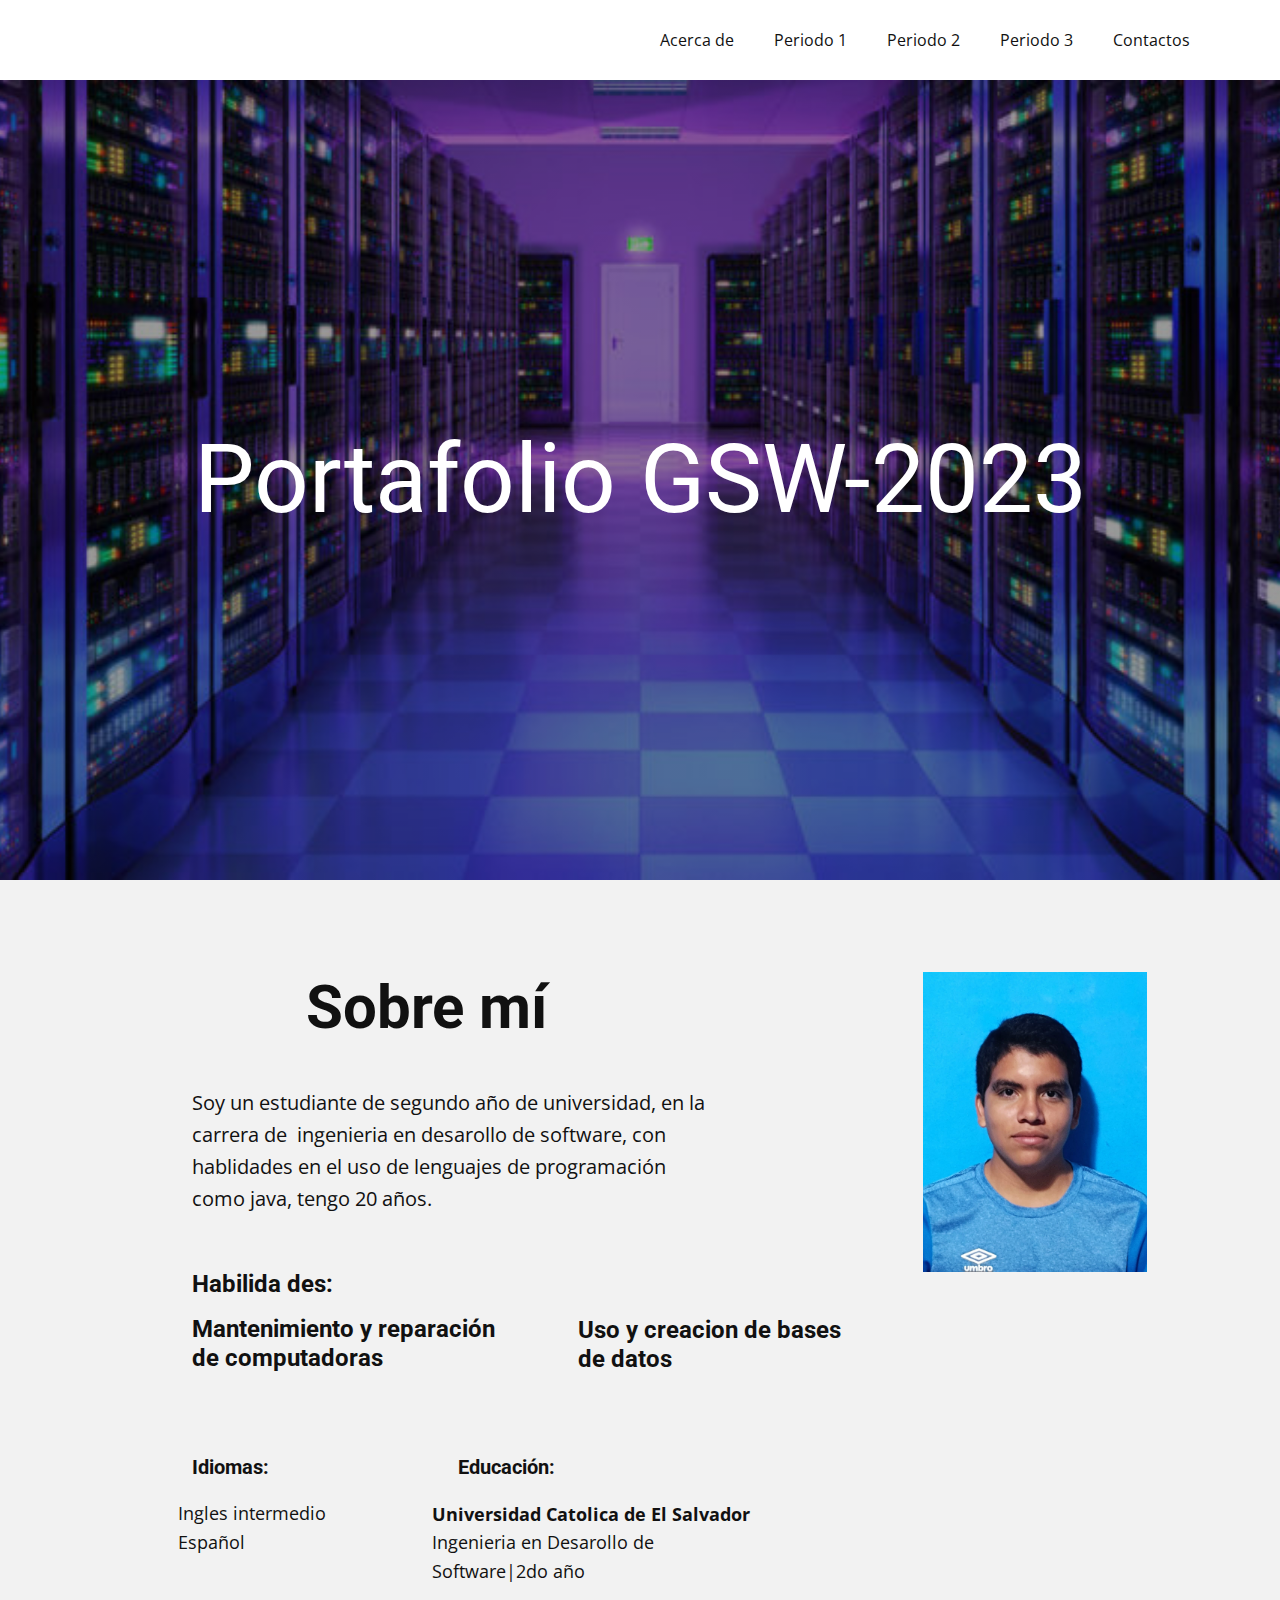
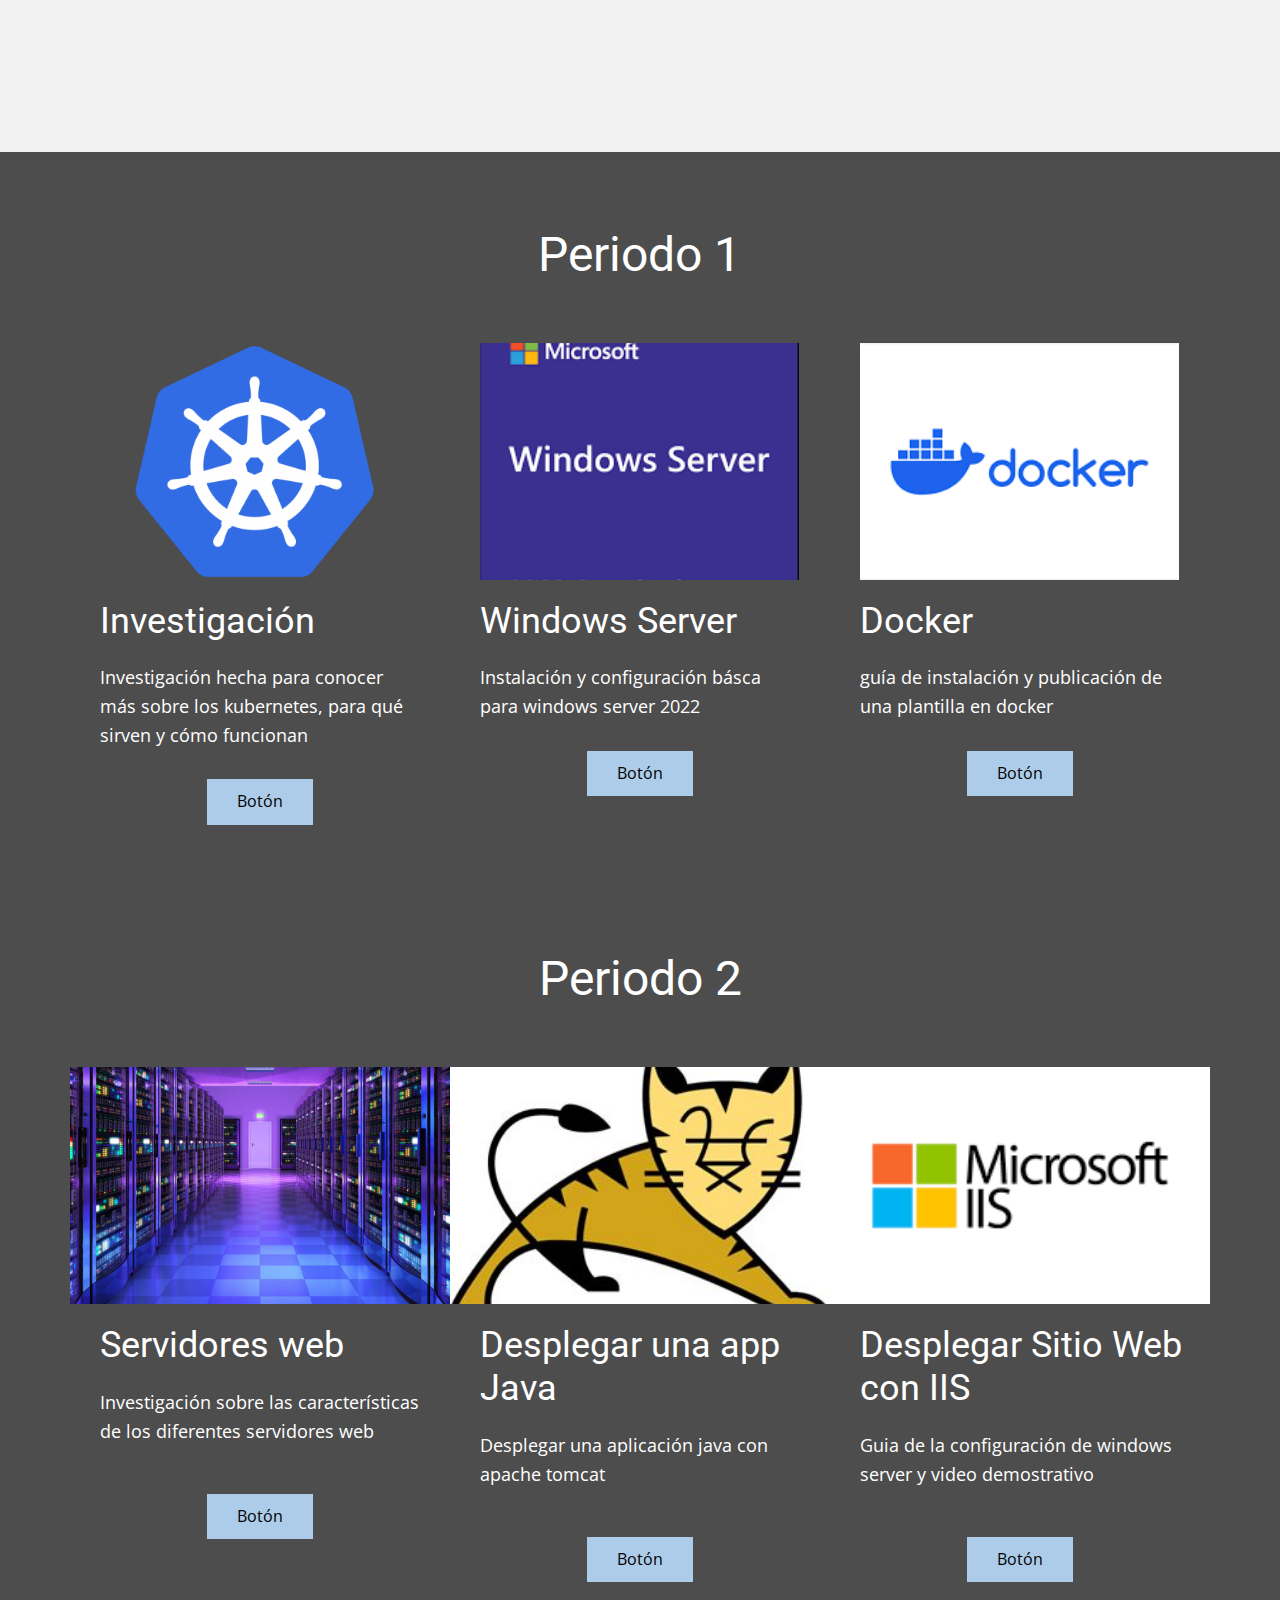
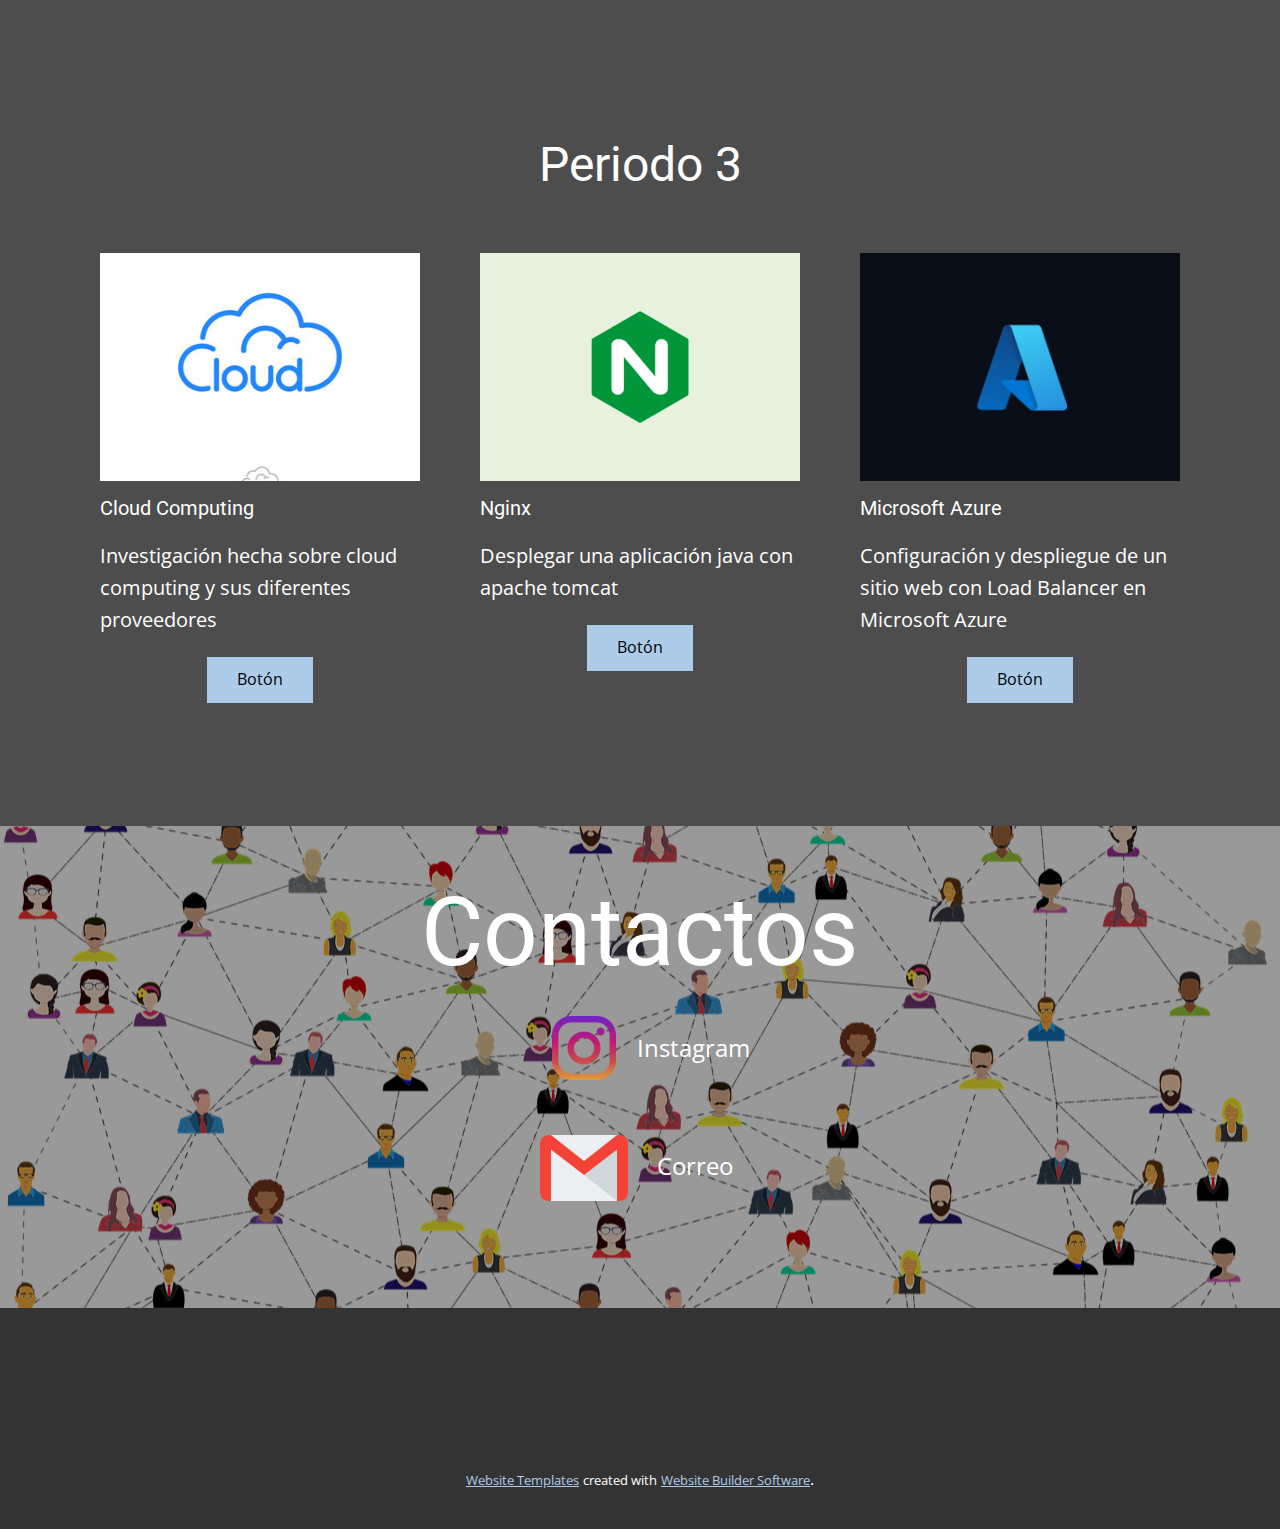
<file: parcial03/index.html>
<!DOCTYPE html>
<html style="font-size: 16px;" lang="es"><head>
    <meta name="viewport" content="width=device-width, initial-scale=1.0">
    <meta charset="utf-8">
    <meta name="keywords" content="INTUITIVE">
    <meta name="description" content="">
    <title>Página 1</title>
    <link rel="stylesheet" href="nicepage.css" media="screen">
<link rel="stylesheet" href="Página-1.css" media="screen">
    <script class="u-script" type="text/javascript" src="jquery.js" defer=""></script>
    <script class="u-script" type="text/javascript" src="nicepage.js" defer=""></script>
    <meta name="generator" content="Nicepage 6.0.3, nicepage.com">
    <link id="u-theme-google-font" rel="stylesheet" href="https://fonts.googleapis.com/css?family=Roboto:100,100i,300,300i,400,400i,500,500i,700,700i,900,900i|Open+Sans:300,300i,400,400i,500,500i,600,600i,700,700i,800,800i">
    
    
    
    
    
    
    
    
    <script type="application/ld+json">{
		"@context": "http://schema.org",
		"@type": "Organization",
		"name": ""
}</script>
    <meta name="theme-color" content="#478ac9">
    <meta property="og:title" content="Página 1">
    <meta property="og:type" content="website">
  <meta data-intl-tel-input-cdn-path="intlTelInput/"></head>
  <body data-home-page="Página-1.html" data-home-page-title="Página 1" data-path-to-root="./" data-include-products="false" class="u-body u-xl-mode" data-lang="es"><header class="u-clearfix u-header u-header" id="sec-e0c0"><div class="u-clearfix u-sheet u-sheet-1">
        <nav class="u-menu u-menu-one-level u-offcanvas u-menu-1">
          <div class="menu-collapse" style="font-size: 1rem; letter-spacing: 0px;">
            <a class="u-button-style u-custom-left-right-menu-spacing u-custom-padding-bottom u-custom-top-bottom-menu-spacing u-nav-link u-text-active-palette-1-base u-text-hover-palette-2-base" href="#">
              <svg class="u-svg-link" viewBox="0 0 24 24"><use xmlns:xlink="http://www.w3.org/1999/xlink" xlink:href="#menu-hamburger"></use></svg>
              <svg class="u-svg-content" version="1.1" id="menu-hamburger" viewBox="0 0 16 16" x="0px" y="0px" xmlns:xlink="http://www.w3.org/1999/xlink" xmlns="http://www.w3.org/2000/svg"><g><rect y="1" width="16" height="2"></rect><rect y="7" width="16" height="2"></rect><rect y="13" width="16" height="2"></rect>
</g></svg>
            </a>
          </div>
          <div class="u-custom-menu u-nav-container">
            <ul class="u-nav u-unstyled u-nav-1"><li class="u-nav-item"><a class="u-button-style u-nav-link u-text-active-palette-1-base u-text-hover-palette-2-base" href="Página-1.html#sec-8261" style="padding: 10px 20px;">Acerca de</a>
</li><li class="u-nav-item"><a class="u-button-style u-nav-link u-text-active-palette-1-base u-text-hover-palette-2-base" href="Página-1.html#sec-cc44" style="padding: 10px 20px;">Periodo 1</a>
</li><li class="u-nav-item"><a class="u-button-style u-nav-link u-text-active-palette-1-base u-text-hover-palette-2-base" href="Página-1.html#sec-e362" style="padding: 10px 20px;">Periodo 2</a>
</li><li class="u-nav-item"><a class="u-button-style u-nav-link u-text-active-palette-1-base u-text-hover-palette-2-base" href="Página-1.html#sec-6822" style="padding: 10px 20px;">Periodo 3</a>
</li><li class="u-nav-item"><a class="u-button-style u-nav-link u-text-active-palette-1-base u-text-hover-palette-2-base" href="Página-1.html#sec-4aae" style="padding: 10px 20px;">Contactos</a>
</li></ul>
          </div>
          <div class="u-custom-menu u-nav-container-collapse">
            <div class="u-black u-container-style u-inner-container-layout u-opacity u-opacity-95 u-sidenav">
              <div class="u-inner-container-layout u-sidenav-overflow">
                <div class="u-menu-close"></div>
                <ul class="u-align-center u-nav u-popupmenu-items u-unstyled u-nav-2"><li class="u-nav-item"><a class="u-button-style u-nav-link" href="Página-1.html#sec-8261">Acerca de</a>
</li><li class="u-nav-item"><a class="u-button-style u-nav-link" href="Página-1.html#sec-cc44">Periodo 1</a>
</li><li class="u-nav-item"><a class="u-button-style u-nav-link" href="Página-1.html#sec-e362">Periodo 2</a>
</li><li class="u-nav-item"><a class="u-button-style u-nav-link" href="Página-1.html#sec-6822">Periodo 3</a>
</li><li class="u-nav-item"><a class="u-button-style u-nav-link" href="Página-1.html#sec-4aae">Contactos</a>
</li></ul>
              </div>
            </div>
            <div class="u-black u-menu-overlay u-opacity u-opacity-70"></div>
          </div>
        </nav>
      </div></header>
    <section class="u-align-center u-clearfix u-image u-shading u-section-1" src="" data-image-width="800" data-image-height="412" id="sec-9cfc">
      <div class="u-clearfix u-sheet u-valign-middle u-sheet-1">
        <h1 class="u-text u-text-default u-title u-text-1">Portafolio GSW-2023</h1>
      </div>
    </section>
    <section class="u-clearfix u-grey-5 u-section-2" id="sec-8261">
      <div class="u-clearfix u-sheet u-sheet-1">
        <img class="u-image u-image-default u-image-1" src="images/WhatsAppImage2023-08-18at7.50.36AM.jpeg" alt="" data-image-width="1196" data-image-height="1600">
        <h3 class="u-text u-text-default u-text-1">Sobre mí</h3>
        <p class="u-text u-text-2">Soy un estudiante de segundo año de universidad, en la carrera de&nbsp; ingenieria en desarollo de software, con hablidades en el uso de lenguajes de programación como java, tengo 20 años.</p>
        <h4 class="u-text u-text-3">Habilida<span style="font-size: 1.5rem;">
            <span style="font-weight: 700;"></span>
          </span>des:
        </h4>
        <h4 class="u-text u-text-4"> Uso y creacion de bases de datos</h4>
        <h4 class="u-text u-text-5"> Mantenimiento y reparación de computadoras</h4>
        <h6 class="u-text u-text-default u-text-6">Idiomas:</h6>
        <h5 class="u-text u-text-default u-text-7">Educación:<span style="font-weight: 700;"></span>
        </h5>
        <p class="u-text u-text-8">Ingles intermedio<br>Español
        </p>
        <p class="u-text u-text-9">
          <span style="font-weight: 700;"> Universidad Catolica de El Salvador</span>
          <br>Ingenieria en Desarollo de Software|2do año
        </p>
      </div>
    </section>
    <section class="u-clearfix u-grey-70 u-section-3" id="sec-cc44">
      <h2 class="u-align-center u-subtitle u-text u-text-default u-text-1">Periodo 1</h2>
      <div class="custom-expanded u-list u-list-1">
        <div class="u-repeater u-repeater-1">
          <div class="u-container-style u-list-item u-repeater-item" data-href="https://docs.google.com/document/d/17jtGUhCMZuyTyreGVvau7xFiqxr2r_HSr7WNdD3sap4/edit?usp=sharing">
            <div class="u-container-layout u-similar-container u-container-layout-1">
              <img class="custom-expanded u-image u-image-1" src="images/kubernetes.png" data-image-width="830" data-image-height="830">
              <h3 class="u-text u-text-default u-text-2">Investigación</h3>
              <p class="u-text u-text-3">Investigación hecha para conocer más sobre los kubernetes, para qué sirven y cómo funcionan</p>
              <a href="https://docs.google.com/document/d/17jtGUhCMZuyTyreGVvau7xFiqxr2r_HSr7WNdD3sap4/edit?usp=sharing" class="u-align-center u-btn u-button-style u-btn-1" target="_blank">Botón</a>
            </div>
          </div>
          <div class="u-container-style u-list-item u-repeater-item">
            <div class="u-container-layout u-similar-container u-container-layout-2">
              <img class="custom-expanded u-image u-image-2" src="images/windows.png" data-image-width="224" data-image-height="224">
              <h3 class="u-text u-text-default u-text-4">Windows Server</h3>
              <p class="u-text u-text-5">Instalación y configuración básca para windows server 2022</p>
              <a href="https://docs.google.com/document/d/14vnrw4hhDKA_scndkNUqVMMIukfHih7iR6SQs_mDcoU/edit?usp=sharing" class="u-align-center u-btn u-button-style u-btn-2" target="_blank">Botón</a>
            </div>
          </div>
          <div class="u-container-style u-list-item u-repeater-item">
            <div class="u-container-layout u-similar-container u-container-layout-3">
              <img class="custom-expanded u-image u-image-3" src="images/docker1.png" data-image-width="275" data-image-height="183">
              <h3 class="u-text u-text-default u-text-6">Docker</h3>
              <p class="u-text u-text-7">guía de instalación y publicación de una plantilla en docker</p>
              <a href="https://docs.google.com/document/d/154NJysDZeNTIk-JoAmvyiTTHRNbCGUWqK5HsuJgK6MQ/edit?usp=sharing" class="u-align-center u-btn u-button-style u-btn-3" target="_blank">Botón</a>
            </div>
          </div>
        </div>
      </div>
    </section>
    <section class="u-clearfix u-grey-70 u-section-4" id="sec-e362">
      <div class="u-clearfix u-sheet u-sheet-1">
        <h2 class="u-align-center u-subtitle u-text u-text-default u-text-1">Periodo 2</h2>
        <div class="u-expanded-width u-list u-list-1">
          <div class="u-repeater u-repeater-1">
            <div class="u-container-style u-list-item u-repeater-item" data-href="https://docs.google.com/document/d/17jtGUhCMZuyTyreGVvau7xFiqxr2r_HSr7WNdD3sap4/edit?usp=sharing">
              <div class="u-container-layout u-similar-container u-container-layout-1">
                <img class="u-expanded-width u-image u-image-1" src="images/servidores.jpg" data-image-width="800" data-image-height="412" data-href="https://docs.google.com/document/d/17jtGUhCMZuyTyreGVvau7xFiqxr2r_HSr7WNdD3sap4/edit?usp=sharing">
                <h3 class="u-custom-item u-text u-text-2">Servidores web</h3>
                <p class="u-text u-text-3">Investigación sobre las características de los diferentes servidores web</p>
                <a href="https://docs.google.com/document/d/1N8h9nzWbfExOdO1FRbQCuelMawYIsCqaftlkuGVB9oA/edit?usp=sharing" class="u-btn u-button-style u-btn-1" target="_blank">Botón</a>
              </div>
            </div>
            <div class="u-container-style u-list-item u-repeater-item">
              <div class="u-container-layout u-similar-container u-container-layout-2">
                <img class="u-expanded-width u-image u-image-2" src="images/tomcat.jpg" data-image-width="300" data-image-height="213">
                <h3 class="u-custom-item u-text u-text-4">Desplegar una app Java</h3>
                <p class="u-text u-text-5">Desplegar una aplicación java con apache tomcat</p>
                <a href="https://docs.google.com/document/d/1X6GPx2WejsybVhrUQGVoZWUcl43C3099x39u8WUaaQI/edit?usp=sharing" class="u-btn u-button-style u-btn-2" target="_blank">Botón</a>
              </div>
            </div>
            <div class="u-container-style u-list-item u-repeater-item">
              <div class="u-container-layout u-similar-container u-container-layout-3">
                <img class="u-expanded-width u-image u-image-3" src="images/IIS.png" data-image-width="225" data-image-height="225">
                <h3 class="u-custom-item u-text u-text-6">Desplegar Sitio Web con IIS</h3>
                <p class="u-text u-text-7">Guia de la configuración de windows server y video demostrativo<br>
                </p>
                <a href="https://docs.google.com/document/d/1MwoCV0dcSxRvfWFrvvGoZ2n6JRMshKHOcuF78fVSCq4/edit?usp=sharing" class="u-btn u-button-style u-btn-3" target="_blank">Botón</a>
              </div>
            </div>
          </div>
        </div>
      </div>
    </section>
    <section class="u-clearfix u-grey-70 u-section-5" id="sec-6822">
      <div class="u-clearfix u-sheet u-sheet-1">
        <h2 class="u-align-center u-subtitle u-text u-text-default u-text-1">Periodo 3</h2>
        <div class="u-expanded-width u-list u-list-1">
          <div class="u-repeater u-repeater-1">
            <div class="u-container-style u-list-item u-repeater-item" data-href="https://docs.google.com/document/d/17jtGUhCMZuyTyreGVvau7xFiqxr2r_HSr7WNdD3sap4/edit?usp=sharing">
              <div class="u-container-layout u-similar-container u-container-layout-1">
                <img class="u-expanded-width u-image u-image-1" src="images/cloud.jpg" data-image-width="360" data-image-height="360" data-href="https://docs.google.com/document/d/17jtGUhCMZuyTyreGVvau7xFiqxr2r_HSr7WNdD3sap4/edit?usp=sharing">
                <h3 class="u-custom-item u-text u-text-2">Cloud Computing</h3>
                <p class="u-text u-text-3">Investigación hecha sobre cloud computing y sus diferentes proveedores</p>
                <a href="https://docs.google.com/document/d/1xsoYQmAEolWyG4vMsw1FkCIUqs4kCLTcte4WsZbAdeE/edit?usp=sharing" class="u-btn u-button-style u-btn-1">Botón</a>
              </div>
            </div>
            <div class="u-container-style u-list-item u-repeater-item">
              <div class="u-container-layout u-similar-container u-container-layout-2">
                <img class="u-expanded-width u-image u-image-2" src="images/nginx.webp" data-image-width="750" data-image-height="375">
                <h3 class="u-custom-item u-text u-text-4">Nginx</h3>
                <p class="u-text u-text-5">Desplegar una aplicación java con apache tomcat</p>
                <a href="https://docs.google.com/document/d/1X6GPx2WejsybVhrUQGVoZWUcl43C3099x39u8WUaaQI/edit?usp=sharing" class="u-btn u-button-style u-btn-2" target="_blank">Botón</a>
              </div>
            </div>
            <div class="u-container-style u-list-item u-repeater-item">
              <div class="u-container-layout u-similar-container u-container-layout-3">
                <img class="u-expanded-width u-image u-image-3" src="images/azure.webp" data-image-width="900" data-image-height="490">
                <h3 class="u-custom-item u-text u-text-6">Microsoft Azure</h3>
                <p class="u-text u-text-7">Configuración y despliegue de un sitio web con Load Balancer en Microsoft Azure</p>
                <a href="https://docs.google.com/document/d/1YX0Bd3UUDup_WGi9bMJ6v5axVY4SF4Fd6smlMSK5kX0/edit?usp=sharing" class="u-btn u-button-style u-btn-3" target="_blank">Botón</a>
              </div>
            </div>
          </div>
        </div>
      </div>
    </section>
    <section class="u-align-center u-clearfix u-image u-shading u-section-6" src="" data-image-width="1280" data-image-height="807" id="sec-4aae">
      <div class="u-clearfix u-sheet u-sheet-1">
        <h1 class="u-text u-text-default u-title u-text-1">Contactos</h1>
        <a href="https://instagram.com/rafael.a.sandoval?igshid=OGQ5ZDc2ODk2ZA==" class="u-border-1 u-border-active-palette-2-base u-border-hover-palette-1-base u-border-no-left u-border-no-right u-border-no-top u-btn u-button-style u-none u-text-white u-btn-1" target="_blank">Instagram</a><span class="u-file-icon u-icon u-icon-1"><img src="images/174855.png" alt=""></span>
        <a href="mailto:rafael.sandoval@catolica.edu.sv" class="u-border-1 u-border-active-palette-2-base u-border-hover-palette-1-base u-border-no-left u-border-no-right u-border-no-top u-btn u-button-style u-none u-text-white u-btn-2">Correo</a><span class="u-file-icon u-icon u-icon-2"><img src="images/732200.png" alt=""></span>
      </div>
    </section>
    
    
    
    <footer class="u-align-center u-clearfix u-footer u-grey-80 u-footer" id="sec-f2ee"><div class="u-clearfix u-sheet u-sheet-1"></div></footer>
    <section class="u-backlink u-clearfix u-grey-80">
      <a class="u-link" href="https://nicepage.com/website-templates" target="_blank">
        <span>Website Templates</span>
      </a>
      <p class="u-text">
        <span>created with</span>
      </p>
      <a class="u-link" href="" target="_blank">
        <span>Website Builder Software</span>
      </a>. 
    </section>
  
</body></html>
</file>
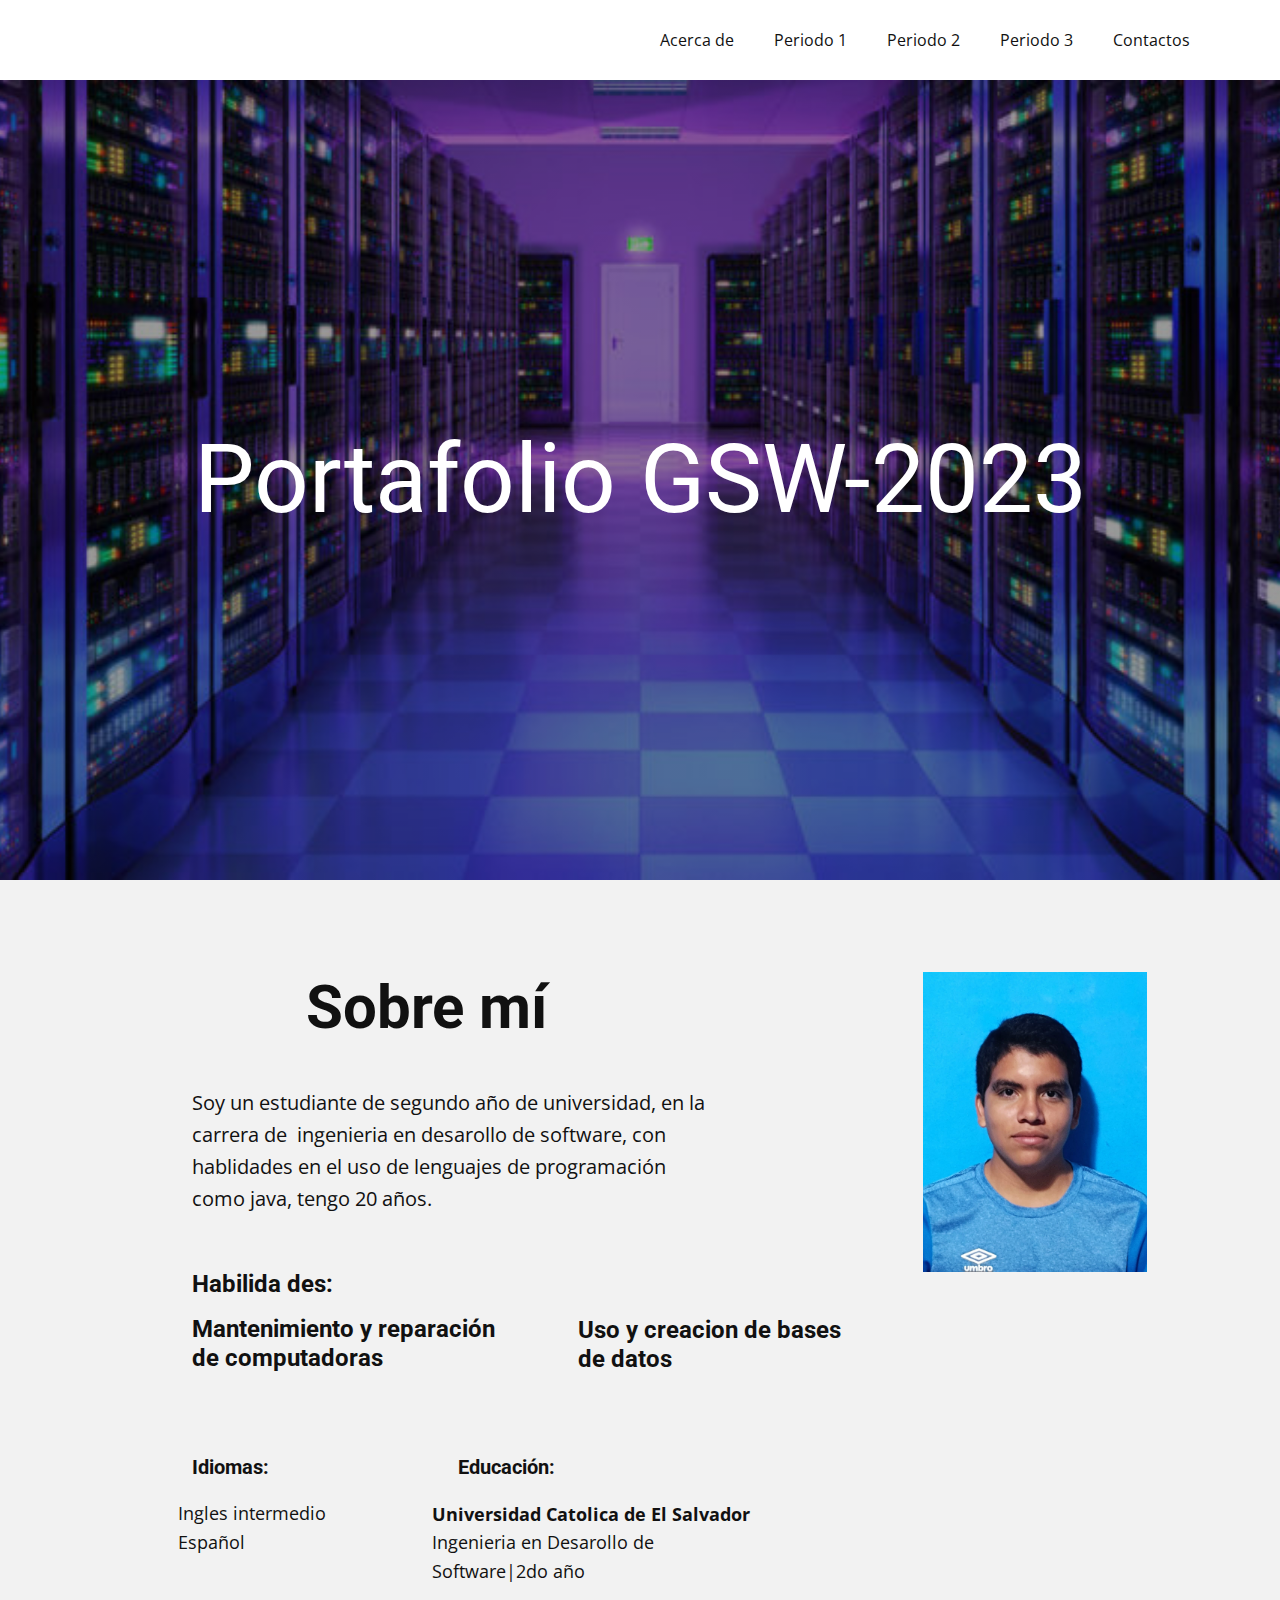
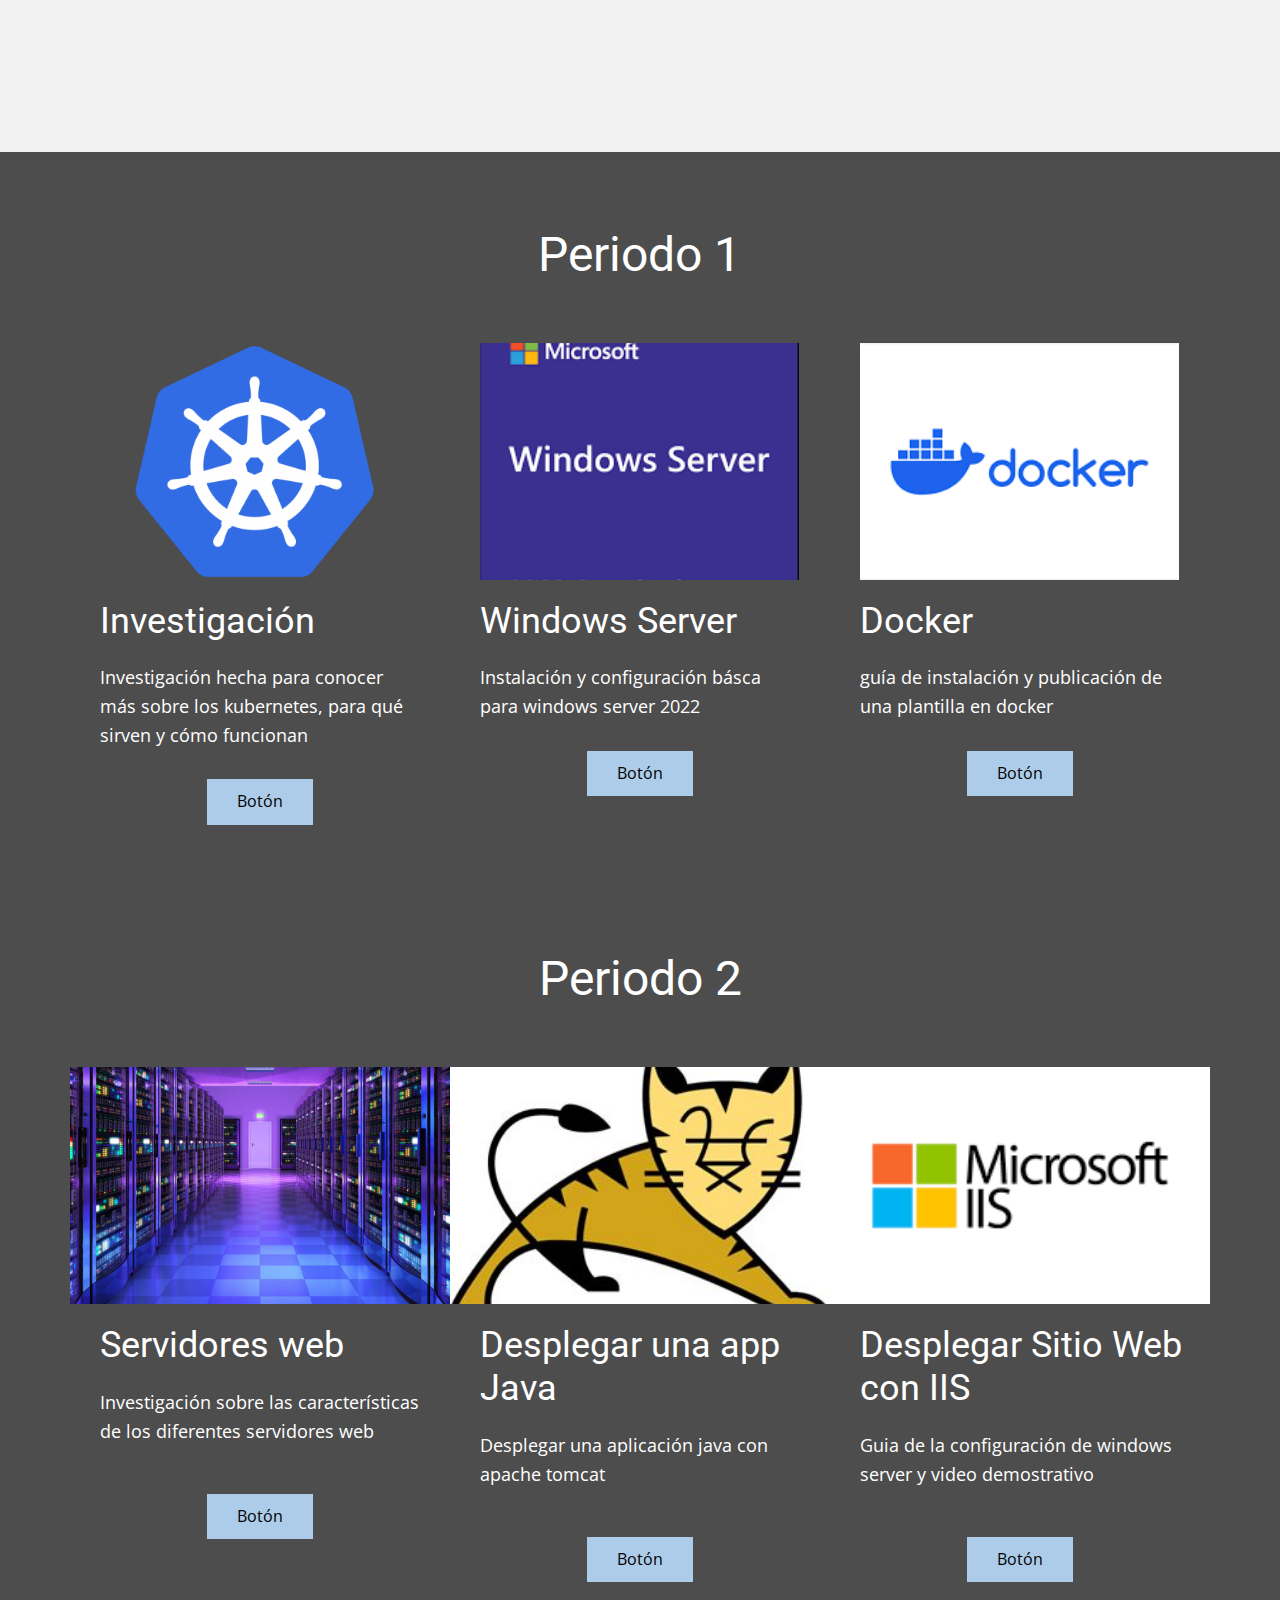
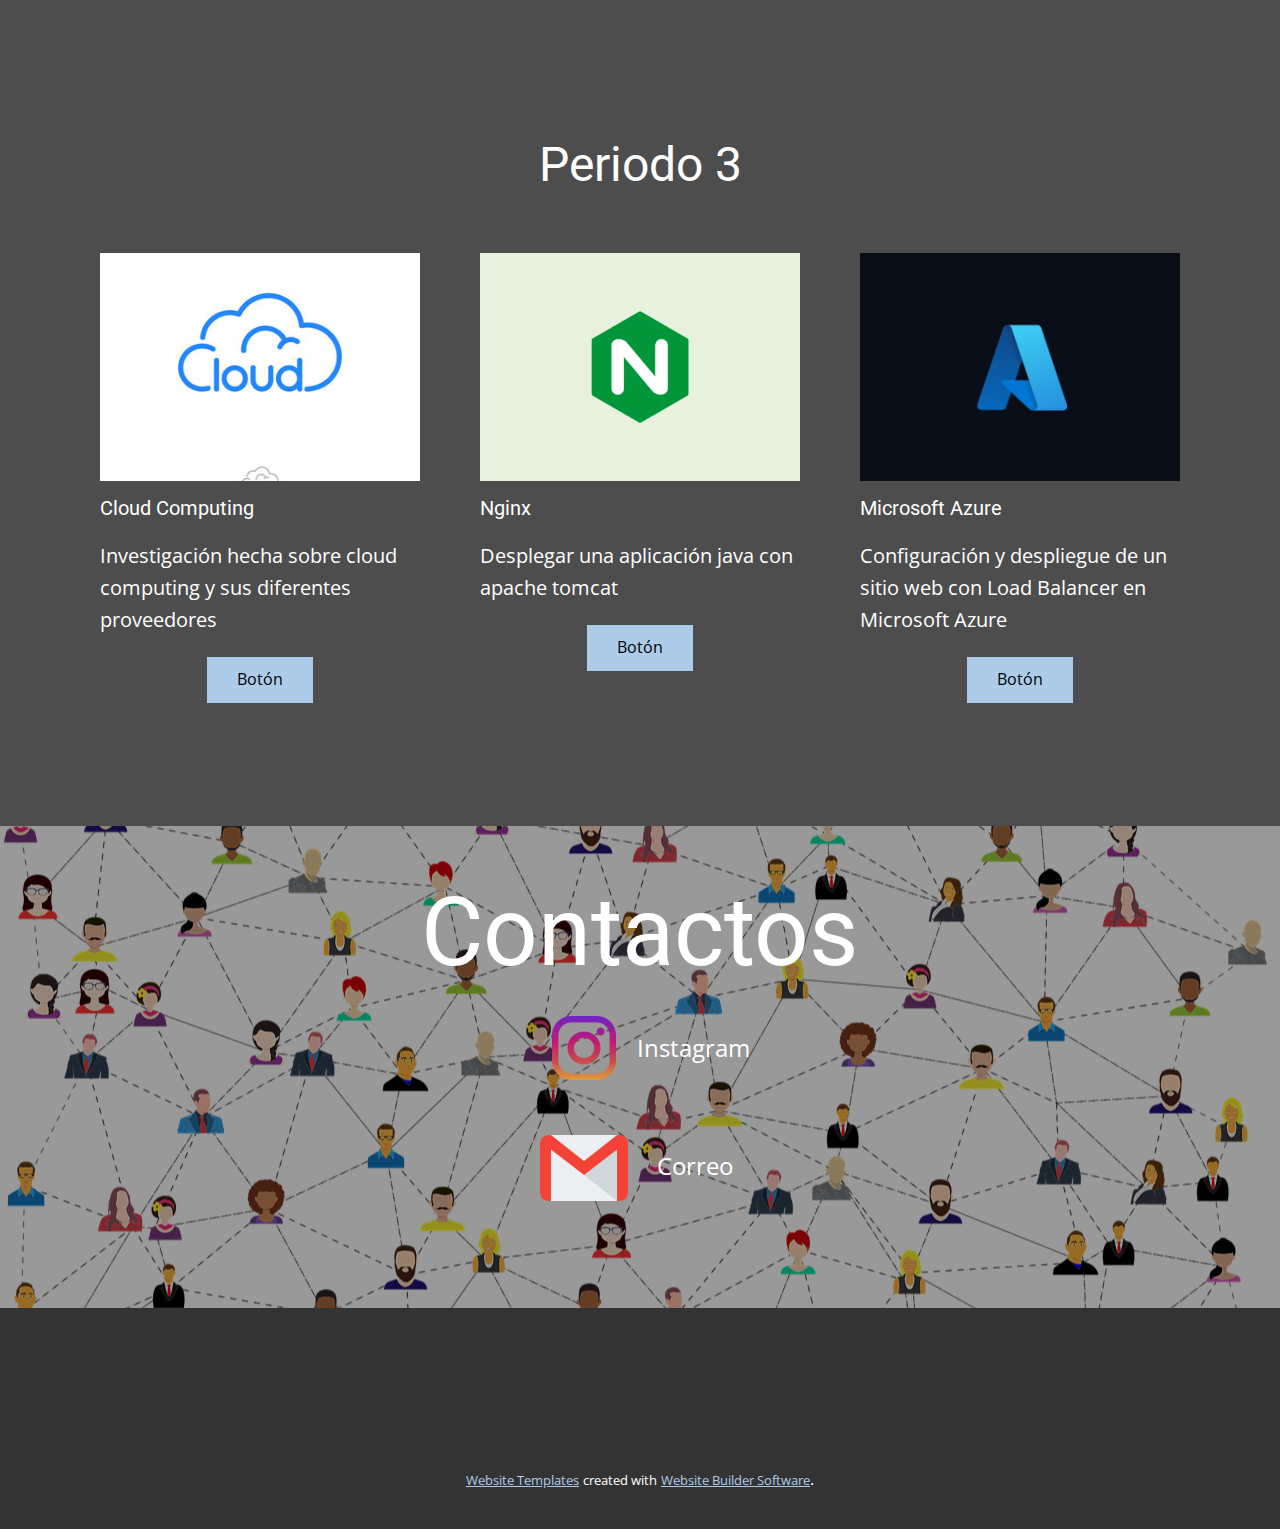
<file: parcial03/Página-1.html>
<!DOCTYPE html>
<html style="font-size: 16px;" lang="es"><head>
    <meta name="viewport" content="width=device-width, initial-scale=1.0">
    <meta charset="utf-8">
    <meta name="keywords" content="INTUITIVE">
    <meta name="description" content="">
    <title>Página 1</title>
    <link rel="stylesheet" href="nicepage.css" media="screen">
<link rel="stylesheet" href="Página-1.css" media="screen">
    <script class="u-script" type="text/javascript" src="jquery.js" defer=""></script>
    <script class="u-script" type="text/javascript" src="nicepage.js" defer=""></script>
    <meta name="generator" content="Nicepage 6.0.3, nicepage.com">
    <link id="u-theme-google-font" rel="stylesheet" href="https://fonts.googleapis.com/css?family=Roboto:100,100i,300,300i,400,400i,500,500i,700,700i,900,900i|Open+Sans:300,300i,400,400i,500,500i,600,600i,700,700i,800,800i">
    
    
    
    
    
    
    
    
    <script type="application/ld+json">{
		"@context": "http://schema.org",
		"@type": "Organization",
		"name": ""
}</script>
    <meta name="theme-color" content="#478ac9">
    <meta property="og:title" content="Página 1">
    <meta property="og:type" content="website">
  <meta data-intl-tel-input-cdn-path="intlTelInput/"></head>
  <body data-path-to-root="./" data-include-products="false" class="u-body u-xl-mode" data-lang="es"><header class="u-clearfix u-header u-header" id="sec-e0c0"><div class="u-clearfix u-sheet u-sheet-1">
        <nav class="u-menu u-menu-one-level u-offcanvas u-menu-1">
          <div class="menu-collapse" style="font-size: 1rem; letter-spacing: 0px;">
            <a class="u-button-style u-custom-left-right-menu-spacing u-custom-padding-bottom u-custom-top-bottom-menu-spacing u-nav-link u-text-active-palette-1-base u-text-hover-palette-2-base" href="#">
              <svg class="u-svg-link" viewBox="0 0 24 24"><use xmlns:xlink="http://www.w3.org/1999/xlink" xlink:href="#menu-hamburger"></use></svg>
              <svg class="u-svg-content" version="1.1" id="menu-hamburger" viewBox="0 0 16 16" x="0px" y="0px" xmlns:xlink="http://www.w3.org/1999/xlink" xmlns="http://www.w3.org/2000/svg"><g><rect y="1" width="16" height="2"></rect><rect y="7" width="16" height="2"></rect><rect y="13" width="16" height="2"></rect>
</g></svg>
            </a>
          </div>
          <div class="u-custom-menu u-nav-container">
            <ul class="u-nav u-unstyled u-nav-1"><li class="u-nav-item"><a class="u-button-style u-nav-link u-text-active-palette-1-base u-text-hover-palette-2-base" href="Página-1.html#sec-8261" style="padding: 10px 20px;">Acerca de</a>
</li><li class="u-nav-item"><a class="u-button-style u-nav-link u-text-active-palette-1-base u-text-hover-palette-2-base" href="Página-1.html#sec-cc44" style="padding: 10px 20px;">Periodo 1</a>
</li><li class="u-nav-item"><a class="u-button-style u-nav-link u-text-active-palette-1-base u-text-hover-palette-2-base" href="Página-1.html#sec-e362" style="padding: 10px 20px;">Periodo 2</a>
</li><li class="u-nav-item"><a class="u-button-style u-nav-link u-text-active-palette-1-base u-text-hover-palette-2-base" href="Página-1.html#sec-6822" style="padding: 10px 20px;">Periodo 3</a>
</li><li class="u-nav-item"><a class="u-button-style u-nav-link u-text-active-palette-1-base u-text-hover-palette-2-base" href="Página-1.html#sec-4aae" style="padding: 10px 20px;">Contactos</a>
</li></ul>
          </div>
          <div class="u-custom-menu u-nav-container-collapse">
            <div class="u-black u-container-style u-inner-container-layout u-opacity u-opacity-95 u-sidenav">
              <div class="u-inner-container-layout u-sidenav-overflow">
                <div class="u-menu-close"></div>
                <ul class="u-align-center u-nav u-popupmenu-items u-unstyled u-nav-2"><li class="u-nav-item"><a class="u-button-style u-nav-link" href="Página-1.html#sec-8261">Acerca de</a>
</li><li class="u-nav-item"><a class="u-button-style u-nav-link" href="Página-1.html#sec-cc44">Periodo 1</a>
</li><li class="u-nav-item"><a class="u-button-style u-nav-link" href="Página-1.html#sec-e362">Periodo 2</a>
</li><li class="u-nav-item"><a class="u-button-style u-nav-link" href="Página-1.html#sec-6822">Periodo 3</a>
</li><li class="u-nav-item"><a class="u-button-style u-nav-link" href="Página-1.html#sec-4aae">Contactos</a>
</li></ul>
              </div>
            </div>
            <div class="u-black u-menu-overlay u-opacity u-opacity-70"></div>
          </div>
        </nav>
      </div></header>
    <section class="u-align-center u-clearfix u-image u-shading u-section-1" src="" data-image-width="800" data-image-height="412" id="sec-9cfc">
      <div class="u-clearfix u-sheet u-valign-middle u-sheet-1">
        <h1 class="u-text u-text-default u-title u-text-1">Portafolio GSW-2023</h1>
      </div>
    </section>
    <section class="u-clearfix u-grey-5 u-section-2" id="sec-8261">
      <div class="u-clearfix u-sheet u-sheet-1">
        <img class="u-image u-image-default u-image-1" src="images/WhatsAppImage2023-08-18at7.50.36AM.jpeg" alt="" data-image-width="1196" data-image-height="1600">
        <h3 class="u-text u-text-default u-text-1">Sobre mí</h3>
        <p class="u-text u-text-2">Soy un estudiante de segundo año de universidad, en la carrera de&nbsp; ingenieria en desarollo de software, con hablidades en el uso de lenguajes de programación como java, tengo 20 años.</p>
        <h4 class="u-text u-text-3">Habilida<span style="font-size: 1.5rem;">
            <span style="font-weight: 700;"></span>
          </span>des:
        </h4>
        <h4 class="u-text u-text-4"> Uso y creacion de bases de datos</h4>
        <h4 class="u-text u-text-5"> Mantenimiento y reparación de computadoras</h4>
        <h6 class="u-text u-text-default u-text-6">Idiomas:</h6>
        <h5 class="u-text u-text-default u-text-7">Educación:<span style="font-weight: 700;"></span>
        </h5>
        <p class="u-text u-text-8">Ingles intermedio<br>Español
        </p>
        <p class="u-text u-text-9">
          <span style="font-weight: 700;"> Universidad Catolica de El Salvador</span>
          <br>Ingenieria en Desarollo de Software|2do año
        </p>
      </div>
    </section>
    <section class="u-clearfix u-grey-70 u-section-3" id="sec-cc44">
      <h2 class="u-align-center u-subtitle u-text u-text-default u-text-1">Periodo 1</h2>
      <div class="custom-expanded u-list u-list-1">
        <div class="u-repeater u-repeater-1">
          <div class="u-container-style u-list-item u-repeater-item" data-href="https://docs.google.com/document/d/17jtGUhCMZuyTyreGVvau7xFiqxr2r_HSr7WNdD3sap4/edit?usp=sharing">
            <div class="u-container-layout u-similar-container u-container-layout-1">
              <img class="custom-expanded u-image u-image-1" src="images/kubernetes.png" data-image-width="830" data-image-height="830">
              <h3 class="u-text u-text-default u-text-2">Investigación</h3>
              <p class="u-text u-text-3">Investigación hecha para conocer más sobre los kubernetes, para qué sirven y cómo funcionan</p>
              <a href="https://docs.google.com/document/d/17jtGUhCMZuyTyreGVvau7xFiqxr2r_HSr7WNdD3sap4/edit?usp=sharing" class="u-align-center u-btn u-button-style u-btn-1" target="_blank">Botón</a>
            </div>
          </div>
          <div class="u-container-style u-list-item u-repeater-item">
            <div class="u-container-layout u-similar-container u-container-layout-2">
              <img class="custom-expanded u-image u-image-2" src="images/windows.png" data-image-width="224" data-image-height="224">
              <h3 class="u-text u-text-default u-text-4">Windows Server</h3>
              <p class="u-text u-text-5">Instalación y configuración básca para windows server 2022</p>
              <a href="https://docs.google.com/document/d/14vnrw4hhDKA_scndkNUqVMMIukfHih7iR6SQs_mDcoU/edit?usp=sharing" class="u-align-center u-btn u-button-style u-btn-2" target="_blank">Botón</a>
            </div>
          </div>
          <div class="u-container-style u-list-item u-repeater-item">
            <div class="u-container-layout u-similar-container u-container-layout-3">
              <img class="custom-expanded u-image u-image-3" src="images/docker1.png" data-image-width="275" data-image-height="183">
              <h3 class="u-text u-text-default u-text-6">Docker</h3>
              <p class="u-text u-text-7">guía de instalación y publicación de una plantilla en docker</p>
              <a href="https://docs.google.com/document/d/154NJysDZeNTIk-JoAmvyiTTHRNbCGUWqK5HsuJgK6MQ/edit?usp=sharing" class="u-align-center u-btn u-button-style u-btn-3" target="_blank">Botón</a>
            </div>
          </div>
        </div>
      </div>
    </section>
    <section class="u-clearfix u-grey-70 u-section-4" id="sec-e362">
      <div class="u-clearfix u-sheet u-sheet-1">
        <h2 class="u-align-center u-subtitle u-text u-text-default u-text-1">Periodo 2</h2>
        <div class="u-expanded-width u-list u-list-1">
          <div class="u-repeater u-repeater-1">
            <div class="u-container-style u-list-item u-repeater-item" data-href="https://docs.google.com/document/d/17jtGUhCMZuyTyreGVvau7xFiqxr2r_HSr7WNdD3sap4/edit?usp=sharing">
              <div class="u-container-layout u-similar-container u-container-layout-1">
                <img class="u-expanded-width u-image u-image-1" src="images/servidores.jpg" data-image-width="800" data-image-height="412" data-href="https://docs.google.com/document/d/17jtGUhCMZuyTyreGVvau7xFiqxr2r_HSr7WNdD3sap4/edit?usp=sharing">
                <h3 class="u-custom-item u-text u-text-2">Servidores web</h3>
                <p class="u-text u-text-3">Investigación sobre las características de los diferentes servidores web</p>
                <a href="https://docs.google.com/document/d/1N8h9nzWbfExOdO1FRbQCuelMawYIsCqaftlkuGVB9oA/edit?usp=sharing" class="u-btn u-button-style u-btn-1" target="_blank">Botón</a>
              </div>
            </div>
            <div class="u-container-style u-list-item u-repeater-item">
              <div class="u-container-layout u-similar-container u-container-layout-2">
                <img class="u-expanded-width u-image u-image-2" src="images/tomcat.jpg" data-image-width="300" data-image-height="213">
                <h3 class="u-custom-item u-text u-text-4">Desplegar una app Java</h3>
                <p class="u-text u-text-5">Desplegar una aplicación java con apache tomcat</p>
                <a href="https://docs.google.com/document/d/1X6GPx2WejsybVhrUQGVoZWUcl43C3099x39u8WUaaQI/edit?usp=sharing" class="u-btn u-button-style u-btn-2" target="_blank">Botón</a>
              </div>
            </div>
            <div class="u-container-style u-list-item u-repeater-item">
              <div class="u-container-layout u-similar-container u-container-layout-3">
                <img class="u-expanded-width u-image u-image-3" src="images/IIS.png" data-image-width="225" data-image-height="225">
                <h3 class="u-custom-item u-text u-text-6">Desplegar Sitio Web con IIS</h3>
                <p class="u-text u-text-7">Guia de la configuración de windows server y video demostrativo<br>
                </p>
                <a href="https://docs.google.com/document/d/1MwoCV0dcSxRvfWFrvvGoZ2n6JRMshKHOcuF78fVSCq4/edit?usp=sharing" class="u-btn u-button-style u-btn-3" target="_blank">Botón</a>
              </div>
            </div>
          </div>
        </div>
      </div>
    </section>
    <section class="u-clearfix u-grey-70 u-section-5" id="sec-6822">
      <div class="u-clearfix u-sheet u-sheet-1">
        <h2 class="u-align-center u-subtitle u-text u-text-default u-text-1">Periodo 3</h2>
        <div class="u-expanded-width u-list u-list-1">
          <div class="u-repeater u-repeater-1">
            <div class="u-container-style u-list-item u-repeater-item" data-href="https://docs.google.com/document/d/17jtGUhCMZuyTyreGVvau7xFiqxr2r_HSr7WNdD3sap4/edit?usp=sharing">
              <div class="u-container-layout u-similar-container u-container-layout-1">
                <img class="u-expanded-width u-image u-image-1" src="images/cloud.jpg" data-image-width="360" data-image-height="360" data-href="https://docs.google.com/document/d/17jtGUhCMZuyTyreGVvau7xFiqxr2r_HSr7WNdD3sap4/edit?usp=sharing">
                <h3 class="u-custom-item u-text u-text-2">Cloud Computing</h3>
                <p class="u-text u-text-3">Investigación hecha sobre cloud computing y sus diferentes proveedores</p>
                <a href="https://docs.google.com/document/d/1xsoYQmAEolWyG4vMsw1FkCIUqs4kCLTcte4WsZbAdeE/edit?usp=sharing" class="u-btn u-button-style u-btn-1">Botón</a>
              </div>
            </div>
            <div class="u-container-style u-list-item u-repeater-item">
              <div class="u-container-layout u-similar-container u-container-layout-2">
                <img class="u-expanded-width u-image u-image-2" src="images/nginx.webp" data-image-width="750" data-image-height="375">
                <h3 class="u-custom-item u-text u-text-4">Nginx</h3>
                <p class="u-text u-text-5">Desplegar una aplicación java con apache tomcat</p>
                <a href="https://docs.google.com/document/d/1X6GPx2WejsybVhrUQGVoZWUcl43C3099x39u8WUaaQI/edit?usp=sharing" class="u-btn u-button-style u-btn-2" target="_blank">Botón</a>
              </div>
            </div>
            <div class="u-container-style u-list-item u-repeater-item">
              <div class="u-container-layout u-similar-container u-container-layout-3">
                <img class="u-expanded-width u-image u-image-3" src="images/azure.webp" data-image-width="900" data-image-height="490">
                <h3 class="u-custom-item u-text u-text-6">Microsoft Azure</h3>
                <p class="u-text u-text-7">Configuración y despliegue de un sitio web con Load Balancer en Microsoft Azure</p>
                <a href="https://docs.google.com/document/d/1YX0Bd3UUDup_WGi9bMJ6v5axVY4SF4Fd6smlMSK5kX0/edit?usp=sharing" class="u-btn u-button-style u-btn-3" target="_blank">Botón</a>
              </div>
            </div>
          </div>
        </div>
      </div>
    </section>
    <section class="u-align-center u-clearfix u-image u-shading u-section-6" src="" data-image-width="1280" data-image-height="807" id="sec-4aae">
      <div class="u-clearfix u-sheet u-sheet-1">
        <h1 class="u-text u-text-default u-title u-text-1">Contactos</h1>
        <a href="https://instagram.com/rafael.a.sandoval?igshid=OGQ5ZDc2ODk2ZA==" class="u-border-1 u-border-active-palette-2-base u-border-hover-palette-1-base u-border-no-left u-border-no-right u-border-no-top u-btn u-button-style u-none u-text-white u-btn-1" target="_blank">Instagram</a><span class="u-file-icon u-icon u-icon-1"><img src="images/174855.png" alt=""></span>
        <a href="mailto:rafael.sandoval@catolica.edu.sv" class="u-border-1 u-border-active-palette-2-base u-border-hover-palette-1-base u-border-no-left u-border-no-right u-border-no-top u-btn u-button-style u-none u-text-white u-btn-2">Correo</a><span class="u-file-icon u-icon u-icon-2"><img src="images/732200.png" alt=""></span>
      </div>
    </section>
    
    
    
    <footer class="u-align-center u-clearfix u-footer u-grey-80 u-footer" id="sec-f2ee"><div class="u-clearfix u-sheet u-sheet-1"></div></footer>
    <section class="u-backlink u-clearfix u-grey-80">
      <a class="u-link" href="https://nicepage.com/website-templates" target="_blank">
        <span>Website Templates</span>
      </a>
      <p class="u-text">
        <span>created with</span>
      </p>
      <a class="u-link" href="" target="_blank">
        <span>Website Builder Software</span>
      </a>. 
    </section>
  
</body></html>
</file>
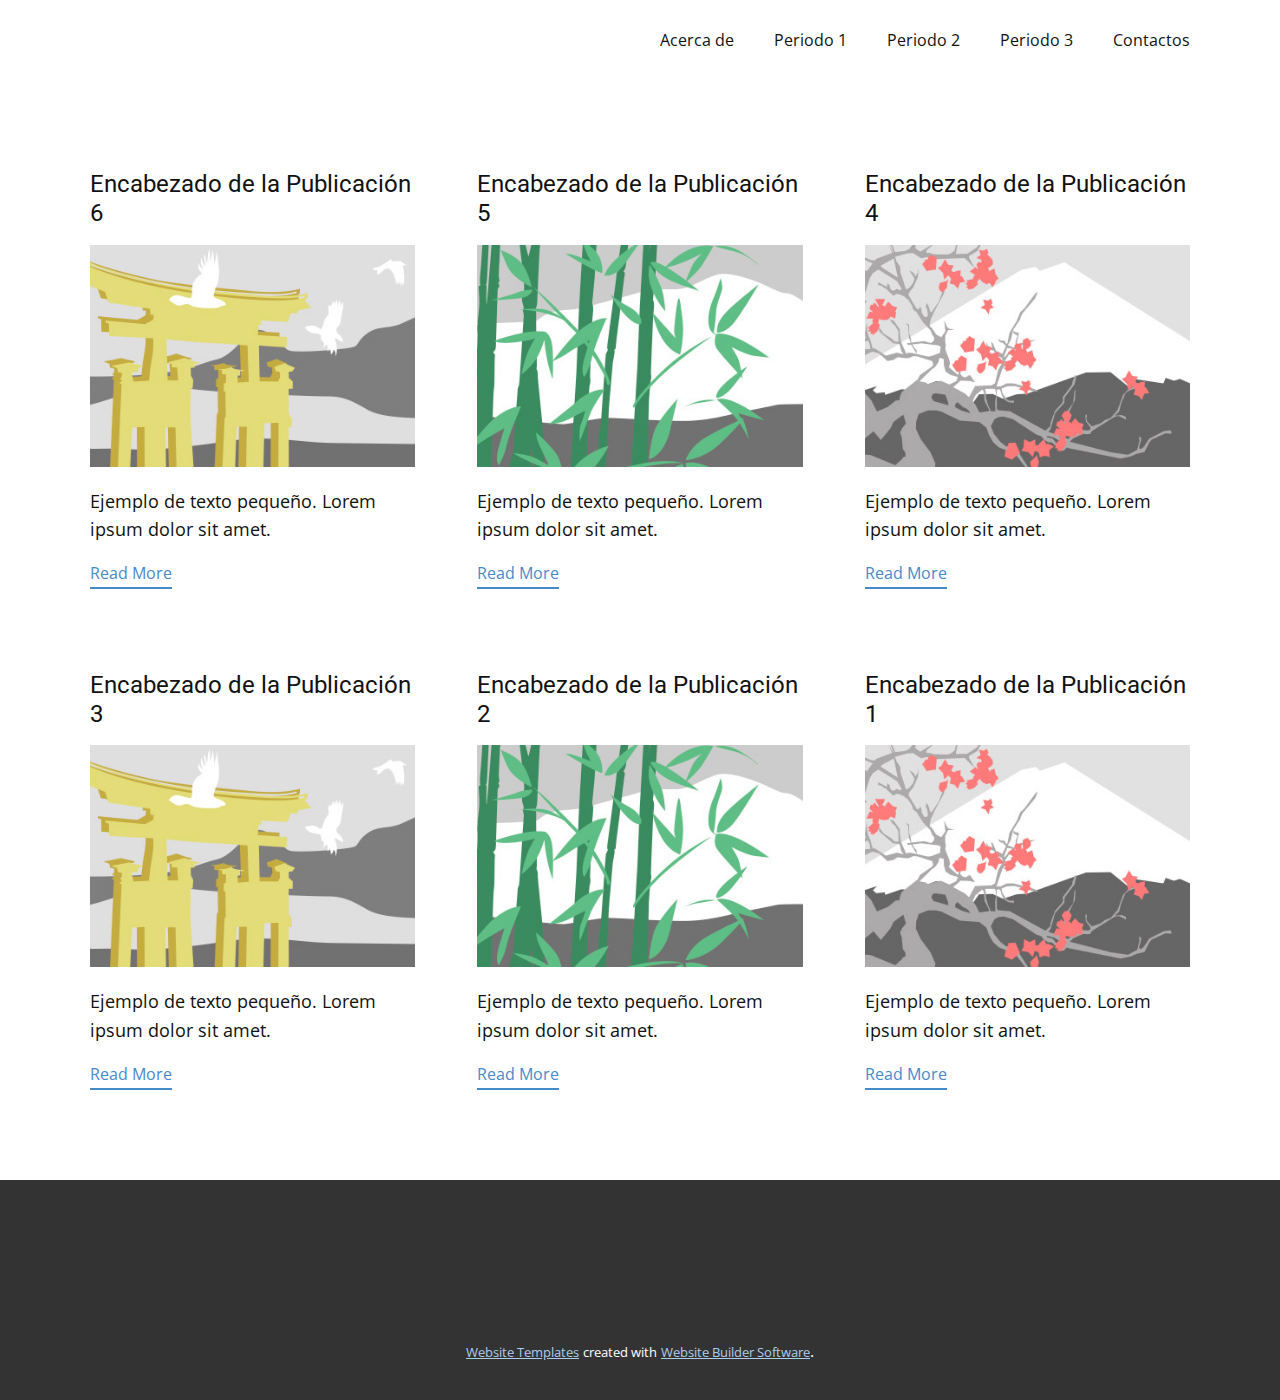
<file: parcial03/blog/blog.html>
<!DOCTYPE html>
<html style="font-size: 16px;" lang="es"><head>
    <meta name="viewport" content="width=device-width, initial-scale=1.0">
    <meta charset="utf-8">
    <meta name="keywords" content="">
    <meta name="description" content="">
    <title>Blog</title>
    <link rel="stylesheet" href="../nicepage.css" media="screen">
<link rel="stylesheet" href="../Blog-Template.css" media="screen">
    <script class="u-script" type="text/javascript" src="../jquery.js" defer=""></script>
    <script class="u-script" type="text/javascript" src="../nicepage.js" defer=""></script>
    <meta name="generator" content="Nicepage 6.0.3, nicepage.com">
    <link id="u-theme-google-font" rel="stylesheet" href="https://fonts.googleapis.com/css?family=Roboto:100,100i,300,300i,400,400i,500,500i,700,700i,900,900i|Open+Sans:300,300i,400,400i,500,500i,600,600i,700,700i,800,800i">
    
    
    
    <script type="application/ld+json">{
		"@context": "http://schema.org",
		"@type": "Organization",
		"name": ""
}</script>
    <meta name="theme-color" content="#478ac9">
  <meta data-intl-tel-input-cdn-path="intlTelInput/"></head>
  <body data-path-to-root="./" data-include-products="false" class="u-body u-xl-mode" data-lang="es"><header class="u-clearfix u-header u-header" id="sec-e0c0"><div class="u-clearfix u-sheet u-sheet-1">
        <nav class="u-menu u-menu-one-level u-offcanvas u-menu-1">
          <div class="menu-collapse" style="font-size: 1rem; letter-spacing: 0px;">
            <a class="u-button-style u-custom-left-right-menu-spacing u-custom-padding-bottom u-custom-top-bottom-menu-spacing u-nav-link u-text-active-palette-1-base u-text-hover-palette-2-base" href="#">
              <svg class="u-svg-link" viewBox="0 0 24 24"><use xmlns:xlink="http://www.w3.org/1999/xlink" xlink:href="#menu-hamburger"></use></svg>
              <svg class="u-svg-content" version="1.1" id="menu-hamburger" viewBox="0 0 16 16" x="0px" y="0px" xmlns:xlink="http://www.w3.org/1999/xlink" xmlns="http://www.w3.org/2000/svg"><g><rect y="1" width="16" height="2"></rect><rect y="7" width="16" height="2"></rect><rect y="13" width="16" height="2"></rect>
</g></svg>
            </a>
          </div>
          <div class="u-custom-menu u-nav-container">
            <ul class="u-nav u-unstyled u-nav-1"><li class="u-nav-item"><a class="u-button-style u-nav-link u-text-active-palette-1-base u-text-hover-palette-2-base" href="../Página-1.html#sec-8261" style="padding: 10px 20px;">Acerca de</a>
</li><li class="u-nav-item"><a class="u-button-style u-nav-link u-text-active-palette-1-base u-text-hover-palette-2-base" href="../Página-1.html#sec-cc44" style="padding: 10px 20px;">Periodo 1</a>
</li><li class="u-nav-item"><a class="u-button-style u-nav-link u-text-active-palette-1-base u-text-hover-palette-2-base" href="../Página-1.html#sec-e362" style="padding: 10px 20px;">Periodo 2</a>
</li><li class="u-nav-item"><a class="u-button-style u-nav-link u-text-active-palette-1-base u-text-hover-palette-2-base" href="../Página-1.html#sec-6822" style="padding: 10px 20px;">Periodo 3</a>
</li><li class="u-nav-item"><a class="u-button-style u-nav-link u-text-active-palette-1-base u-text-hover-palette-2-base" href="../Página-1.html#sec-4aae" style="padding: 10px 20px;">Contactos</a>
</li></ul>
          </div>
          <div class="u-custom-menu u-nav-container-collapse">
            <div class="u-black u-container-style u-inner-container-layout u-opacity u-opacity-95 u-sidenav">
              <div class="u-inner-container-layout u-sidenav-overflow">
                <div class="u-menu-close"></div>
                <ul class="u-align-center u-nav u-popupmenu-items u-unstyled u-nav-2"><li class="u-nav-item"><a class="u-button-style u-nav-link" href="../Página-1.html#sec-8261">Acerca de</a>
</li><li class="u-nav-item"><a class="u-button-style u-nav-link" href="../Página-1.html#sec-cc44">Periodo 1</a>
</li><li class="u-nav-item"><a class="u-button-style u-nav-link" href="../Página-1.html#sec-e362">Periodo 2</a>
</li><li class="u-nav-item"><a class="u-button-style u-nav-link" href="../Página-1.html#sec-6822">Periodo 3</a>
</li><li class="u-nav-item"><a class="u-button-style u-nav-link" href="../Página-1.html#sec-4aae">Contactos</a>
</li></ul>
              </div>
            </div>
            <div class="u-black u-menu-overlay u-opacity u-opacity-70"></div>
          </div>
        </nav>
      </div></header>
    <section class="u-clearfix u-section-1" id="sec-028a">
      <div class="u-clearfix u-sheet u-valign-middle u-sheet-1"><!--blog--><!--blog_options_json--><!--{"type":"Recent","source":"","tags":"","count":""}--><!--/blog_options_json-->
        <div class="u-blog u-expanded-width u-blog-1">
          <div class="u-list-control"></div>
          <div class="u-repeater u-repeater-1"><!--blog_post-->
            <div class="u-blog-post u-container-style u-repeater-item u-white u-repeater-item-1">
              <div class="u-container-layout u-similar-container u-valign-top u-container-layout-1"><!--blog_post_header-->
                <h4 class="u-blog-control u-text u-text-1">
                  <a class="u-post-header-link" href="../blog/enviar-5.html">Encabezado de la Publicación 6</a>
                </h4><!--/blog_post_header--><!--blog_post_image-->
                <a class="u-post-header-link" href="../blog/enviar-5.html"><img alt="" class="u-blog-control u-expanded-width u-image u-image-default u-image-1" src="../images/8ad73f3c.jpeg"></a><!--/blog_post_image--><!--blog_post_content-->
                <div class="u-blog-control u-post-content u-text u-text-2 fr-view">Ejemplo de texto pequeño. Lorem ipsum dolor sit amet.</div><!--/blog_post_content--><!--blog_post_readmore-->
                <a href="../blog/enviar-5.html" class="u-blog-control u-border-2 u-border-no-left u-border-no-right u-border-no-top u-border-palette-1-base u-btn u-btn-rectangle u-button-style u-none u-btn-1"><!--blog_post_readmore_content--><!--options_json--><!--{"content":"Read More","defaultValue":"Lee mas"}--><!--/options_json-->Read More<!--/blog_post_readmore_content--></a><!--/blog_post_readmore-->
              </div>
            </div><div class="u-blog-post u-container-style u-repeater-item u-video-cover u-white">
              <div class="u-container-layout u-similar-container u-valign-top u-container-layout-2"><!--blog_post_header-->
                <h4 class="u-blog-control u-text u-text-3">
                  <a class="u-post-header-link" href="../blog/enviar-4.html">Encabezado de la Publicación 5</a>
                </h4><!--/blog_post_header--><!--blog_post_image-->
                <a class="u-post-header-link" href="../blog/enviar-4.html"><img alt="" class="u-blog-control u-expanded-width u-image u-image-default u-image-2" src="../images/68f64b9d.jpeg"></a><!--/blog_post_image--><!--blog_post_content-->
                <div class="u-blog-control u-post-content u-text u-text-4 fr-view">Ejemplo de texto pequeño. Lorem ipsum dolor sit amet.</div><!--/blog_post_content--><!--blog_post_readmore-->
                <a href="../blog/enviar-4.html" class="u-blog-control u-border-2 u-border-no-left u-border-no-right u-border-no-top u-border-palette-1-base u-btn u-btn-rectangle u-button-style u-none u-btn-2"><!--blog_post_readmore_content--><!--options_json--><!--{"content":"Read More","defaultValue":"Lee mas"}--><!--/options_json-->Read More<!--/blog_post_readmore_content--></a><!--/blog_post_readmore-->
              </div>
            </div><div class="u-blog-post u-container-style u-repeater-item u-video-cover u-white">
              <div class="u-container-layout u-similar-container u-valign-top u-container-layout-3"><!--blog_post_header-->
                <h4 class="u-blog-control u-text u-text-5">
                  <a class="u-post-header-link" href="../blog/enviar-3.html">Encabezado de la Publicación 4</a>
                </h4><!--/blog_post_header--><!--blog_post_image-->
                <a class="u-post-header-link" href="../blog/enviar-3.html"><img alt="" class="u-blog-control u-expanded-width u-image u-image-default u-image-3" src="../images/0fd3416c.jpeg"></a><!--/blog_post_image--><!--blog_post_content-->
                <div class="u-blog-control u-post-content u-text u-text-6 fr-view">Ejemplo de texto pequeño. Lorem ipsum dolor sit amet.</div><!--/blog_post_content--><!--blog_post_readmore-->
                <a href="../blog/enviar-3.html" class="u-blog-control u-border-2 u-border-no-left u-border-no-right u-border-no-top u-border-palette-1-base u-btn u-btn-rectangle u-button-style u-none u-btn-3"><!--blog_post_readmore_content--><!--options_json--><!--{"content":"Read More","defaultValue":"Lee mas"}--><!--/options_json-->Read More<!--/blog_post_readmore_content--></a><!--/blog_post_readmore-->
              </div>
            </div><div class="u-blog-post u-container-style u-repeater-item u-white u-repeater-item-1">
              <div class="u-container-layout u-similar-container u-valign-top u-container-layout-1"><!--blog_post_header-->
                <h4 class="u-blog-control u-text u-text-1">
                  <a class="u-post-header-link" href="../blog/enviar-2.html">Encabezado de la Publicación 3</a>
                </h4><!--/blog_post_header--><!--blog_post_image-->
                <a class="u-post-header-link" href="../blog/enviar-2.html"><img alt="" class="u-blog-control u-expanded-width u-image u-image-default u-image-1" src="../images/8ad73f3c.jpeg"></a><!--/blog_post_image--><!--blog_post_content-->
                <div class="u-blog-control u-post-content u-text u-text-2 fr-view">Ejemplo de texto pequeño. Lorem ipsum dolor sit amet.</div><!--/blog_post_content--><!--blog_post_readmore-->
                <a href="../blog/enviar-2.html" class="u-blog-control u-border-2 u-border-no-left u-border-no-right u-border-no-top u-border-palette-1-base u-btn u-btn-rectangle u-button-style u-none u-btn-1"><!--blog_post_readmore_content--><!--options_json--><!--{"content":"Read More","defaultValue":"Lee mas"}--><!--/options_json-->Read More<!--/blog_post_readmore_content--></a><!--/blog_post_readmore-->
              </div>
            </div><div class="u-blog-post u-container-style u-repeater-item u-video-cover u-white">
              <div class="u-container-layout u-similar-container u-valign-top u-container-layout-2"><!--blog_post_header-->
                <h4 class="u-blog-control u-text u-text-3">
                  <a class="u-post-header-link" href="../blog/enviar-1.html">Encabezado de la Publicación 2</a>
                </h4><!--/blog_post_header--><!--blog_post_image-->
                <a class="u-post-header-link" href="../blog/enviar-1.html"><img alt="" class="u-blog-control u-expanded-width u-image u-image-default u-image-2" src="../images/68f64b9d.jpeg"></a><!--/blog_post_image--><!--blog_post_content-->
                <div class="u-blog-control u-post-content u-text u-text-4 fr-view">Ejemplo de texto pequeño. Lorem ipsum dolor sit amet.</div><!--/blog_post_content--><!--blog_post_readmore-->
                <a href="../blog/enviar-1.html" class="u-blog-control u-border-2 u-border-no-left u-border-no-right u-border-no-top u-border-palette-1-base u-btn u-btn-rectangle u-button-style u-none u-btn-2"><!--blog_post_readmore_content--><!--options_json--><!--{"content":"Read More","defaultValue":"Lee mas"}--><!--/options_json-->Read More<!--/blog_post_readmore_content--></a><!--/blog_post_readmore-->
              </div>
            </div><div class="u-blog-post u-container-style u-repeater-item u-video-cover u-white">
              <div class="u-container-layout u-similar-container u-valign-top u-container-layout-3"><!--blog_post_header-->
                <h4 class="u-blog-control u-text u-text-5">
                  <a class="u-post-header-link" href="../blog/enviar.html">Encabezado de la Publicación 1</a>
                </h4><!--/blog_post_header--><!--blog_post_image-->
                <a class="u-post-header-link" href="../blog/enviar.html"><img alt="" class="u-blog-control u-expanded-width u-image u-image-default u-image-3" src="../images/0fd3416c.jpeg"></a><!--/blog_post_image--><!--blog_post_content-->
                <div class="u-blog-control u-post-content u-text u-text-6 fr-view">Ejemplo de texto pequeño. Lorem ipsum dolor sit amet.</div><!--/blog_post_content--><!--blog_post_readmore-->
                <a href="../blog/enviar.html" class="u-blog-control u-border-2 u-border-no-left u-border-no-right u-border-no-top u-border-palette-1-base u-btn u-btn-rectangle u-button-style u-none u-btn-3"><!--blog_post_readmore_content--><!--options_json--><!--{"content":"Read More","defaultValue":"Lee mas"}--><!--/options_json-->Read More<!--/blog_post_readmore_content--></a><!--/blog_post_readmore-->
              </div>
            </div><!--/blog_post--><!--blog_post-->
            <!--/blog_post--><!--blog_post-->
            <!--/blog_post-->
          </div>
          <div class="u-list-control"></div>
        </div><!--/blog-->
      </div>
    </section>
    
    
    
    <footer class="u-align-center u-clearfix u-footer u-grey-80 u-footer" id="sec-f2ee"><div class="u-clearfix u-sheet u-sheet-1"></div></footer>
    <section class="u-backlink u-clearfix u-grey-80">
      <a class="u-link" href="https://nicepage.com/website-templates" target="_blank">
        <span>Website Templates</span>
      </a>
      <p class="u-text">
        <span>created with</span>
      </p>
      <a class="u-link" href="" target="_blank">
        <span>Website Builder Software</span>
      </a>. 
    </section>
  
</body></html>
</file>
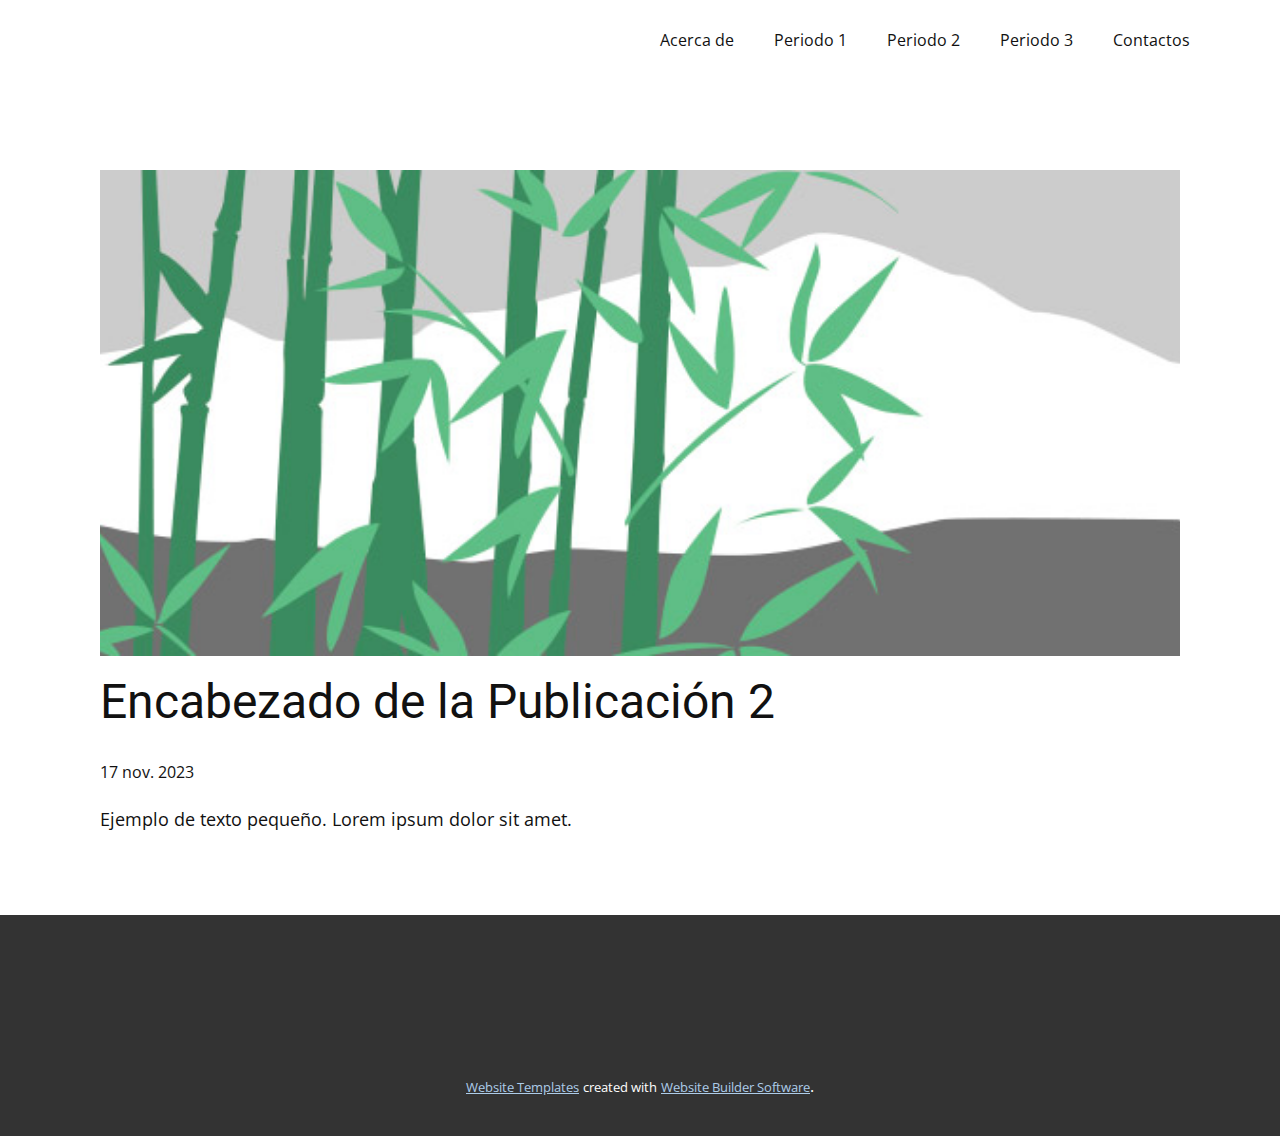
<file: parcial03/blog/enviar-1.html>
<!DOCTYPE html>
<html style="font-size: 16px;" lang="es"><head>
    <meta name="viewport" content="width=device-width, initial-scale=1.0">
    <meta charset="utf-8">
    <meta name="keywords" content="Encabezado de la Publicación 1">
    <meta name="description" content="">
    <title>Encabezado de la Publicación 2</title>
    <link rel="stylesheet" href="../nicepage.css" media="screen">
<link rel="stylesheet" href="../Post-Template.css" media="screen">
    <script class="u-script" type="text/javascript" src="../jquery.js" defer=""></script>
    <script class="u-script" type="text/javascript" src="../nicepage.js" defer=""></script>
    <meta name="generator" content="Nicepage 6.0.3, nicepage.com">
    <link id="u-theme-google-font" rel="stylesheet" href="https://fonts.googleapis.com/css?family=Roboto:100,100i,300,300i,400,400i,500,500i,700,700i,900,900i|Open+Sans:300,300i,400,400i,500,500i,600,600i,700,700i,800,800i">
    
    
    
    <script type="application/ld+json">{
		"@context": "http://schema.org",
		"@type": "Organization",
		"name": ""
}</script>
    <meta name="theme-color" content="#478ac9">
  <meta data-intl-tel-input-cdn-path="intlTelInput/"></head>
  <body data-path-to-root="./" data-include-products="false" class="u-body u-xl-mode" data-lang="es"><header class="u-clearfix u-header u-header" id="sec-e0c0"><div class="u-clearfix u-sheet u-sheet-1">
        <nav class="u-menu u-menu-one-level u-offcanvas u-menu-1">
          <div class="menu-collapse" style="font-size: 1rem; letter-spacing: 0px;">
            <a class="u-button-style u-custom-left-right-menu-spacing u-custom-padding-bottom u-custom-top-bottom-menu-spacing u-nav-link u-text-active-palette-1-base u-text-hover-palette-2-base" href="#">
              <svg class="u-svg-link" viewBox="0 0 24 24"><use xmlns:xlink="http://www.w3.org/1999/xlink" xlink:href="#menu-hamburger"></use></svg>
              <svg class="u-svg-content" version="1.1" id="menu-hamburger" viewBox="0 0 16 16" x="0px" y="0px" xmlns:xlink="http://www.w3.org/1999/xlink" xmlns="http://www.w3.org/2000/svg"><g><rect y="1" width="16" height="2"></rect><rect y="7" width="16" height="2"></rect><rect y="13" width="16" height="2"></rect>
</g></svg>
            </a>
          </div>
          <div class="u-custom-menu u-nav-container">
            <ul class="u-nav u-unstyled u-nav-1"><li class="u-nav-item"><a class="u-button-style u-nav-link u-text-active-palette-1-base u-text-hover-palette-2-base" href="../Página-1.html#sec-8261" style="padding: 10px 20px;">Acerca de</a>
</li><li class="u-nav-item"><a class="u-button-style u-nav-link u-text-active-palette-1-base u-text-hover-palette-2-base" href="../Página-1.html#sec-cc44" style="padding: 10px 20px;">Periodo 1</a>
</li><li class="u-nav-item"><a class="u-button-style u-nav-link u-text-active-palette-1-base u-text-hover-palette-2-base" href="../Página-1.html#sec-e362" style="padding: 10px 20px;">Periodo 2</a>
</li><li class="u-nav-item"><a class="u-button-style u-nav-link u-text-active-palette-1-base u-text-hover-palette-2-base" href="../Página-1.html#sec-6822" style="padding: 10px 20px;">Periodo 3</a>
</li><li class="u-nav-item"><a class="u-button-style u-nav-link u-text-active-palette-1-base u-text-hover-palette-2-base" href="../Página-1.html#sec-4aae" style="padding: 10px 20px;">Contactos</a>
</li></ul>
          </div>
          <div class="u-custom-menu u-nav-container-collapse">
            <div class="u-black u-container-style u-inner-container-layout u-opacity u-opacity-95 u-sidenav">
              <div class="u-inner-container-layout u-sidenav-overflow">
                <div class="u-menu-close"></div>
                <ul class="u-align-center u-nav u-popupmenu-items u-unstyled u-nav-2"><li class="u-nav-item"><a class="u-button-style u-nav-link" href="../Página-1.html#sec-8261">Acerca de</a>
</li><li class="u-nav-item"><a class="u-button-style u-nav-link" href="../Página-1.html#sec-cc44">Periodo 1</a>
</li><li class="u-nav-item"><a class="u-button-style u-nav-link" href="../Página-1.html#sec-e362">Periodo 2</a>
</li><li class="u-nav-item"><a class="u-button-style u-nav-link" href="../Página-1.html#sec-6822">Periodo 3</a>
</li><li class="u-nav-item"><a class="u-button-style u-nav-link" href="../Página-1.html#sec-4aae">Contactos</a>
</li></ul>
              </div>
            </div>
            <div class="u-black u-menu-overlay u-opacity u-opacity-70"></div>
          </div>
        </nav>
      </div></header>
    <section class="u-align-center u-clearfix u-section-1" id="sec-3af5">
      <div class="u-clearfix u-sheet u-valign-middle-md u-valign-middle-sm u-valign-middle-xs u-sheet-1"><!--post_details--><!--post_details_options_json--><!--{"source":""}--><!--/post_details_options_json--><!--blog_post-->
        <div class="u-container-style u-expanded-width u-post-details u-post-details-1">
          <div class="u-container-layout u-valign-middle u-container-layout-1"><!--blog_post_image-->
            <img alt="" class="u-blog-control u-expanded-width u-image u-image-default u-image-1" src="../images/68f64b9d.jpeg"><!--/blog_post_image--><!--blog_post_header-->
            <h2 class="u-blog-control u-text u-text-1">Encabezado de la Publicación 2</h2><!--/blog_post_header--><!--blog_post_metadata-->
            <div class="u-blog-control u-metadata u-metadata-1"><!--blog_post_metadata_date-->
              <span class="u-meta-date u-meta-icon">17 nov. 2023</span><!--/blog_post_metadata_date--><!--blog_post_metadata_category-->
              <!--/blog_post_metadata_category--><!--blog_post_metadata_comments-->
              <!--/blog_post_metadata_comments-->
            </div><!--/blog_post_metadata--><!--blog_post_content-->
            <div class="u-align-justify u-blog-control u-post-content u-text u-text-2 fr-view">
  Ejemplo de texto pequeño. Lorem ipsum dolor sit amet.
  </div><!--/blog_post_content-->
          </div>
        </div><!--/blog_post--><!--/post_details-->
      </div>
    </section>
    
    
    
    <footer class="u-align-center u-clearfix u-footer u-grey-80 u-footer" id="sec-f2ee"><div class="u-clearfix u-sheet u-sheet-1"></div></footer>
    <section class="u-backlink u-clearfix u-grey-80">
      <a class="u-link" href="https://nicepage.com/website-templates" target="_blank">
        <span>Website Templates</span>
      </a>
      <p class="u-text">
        <span>created with</span>
      </p>
      <a class="u-link" href="" target="_blank">
        <span>Website Builder Software</span>
      </a>. 
    </section>
  
</body></html>
</file>
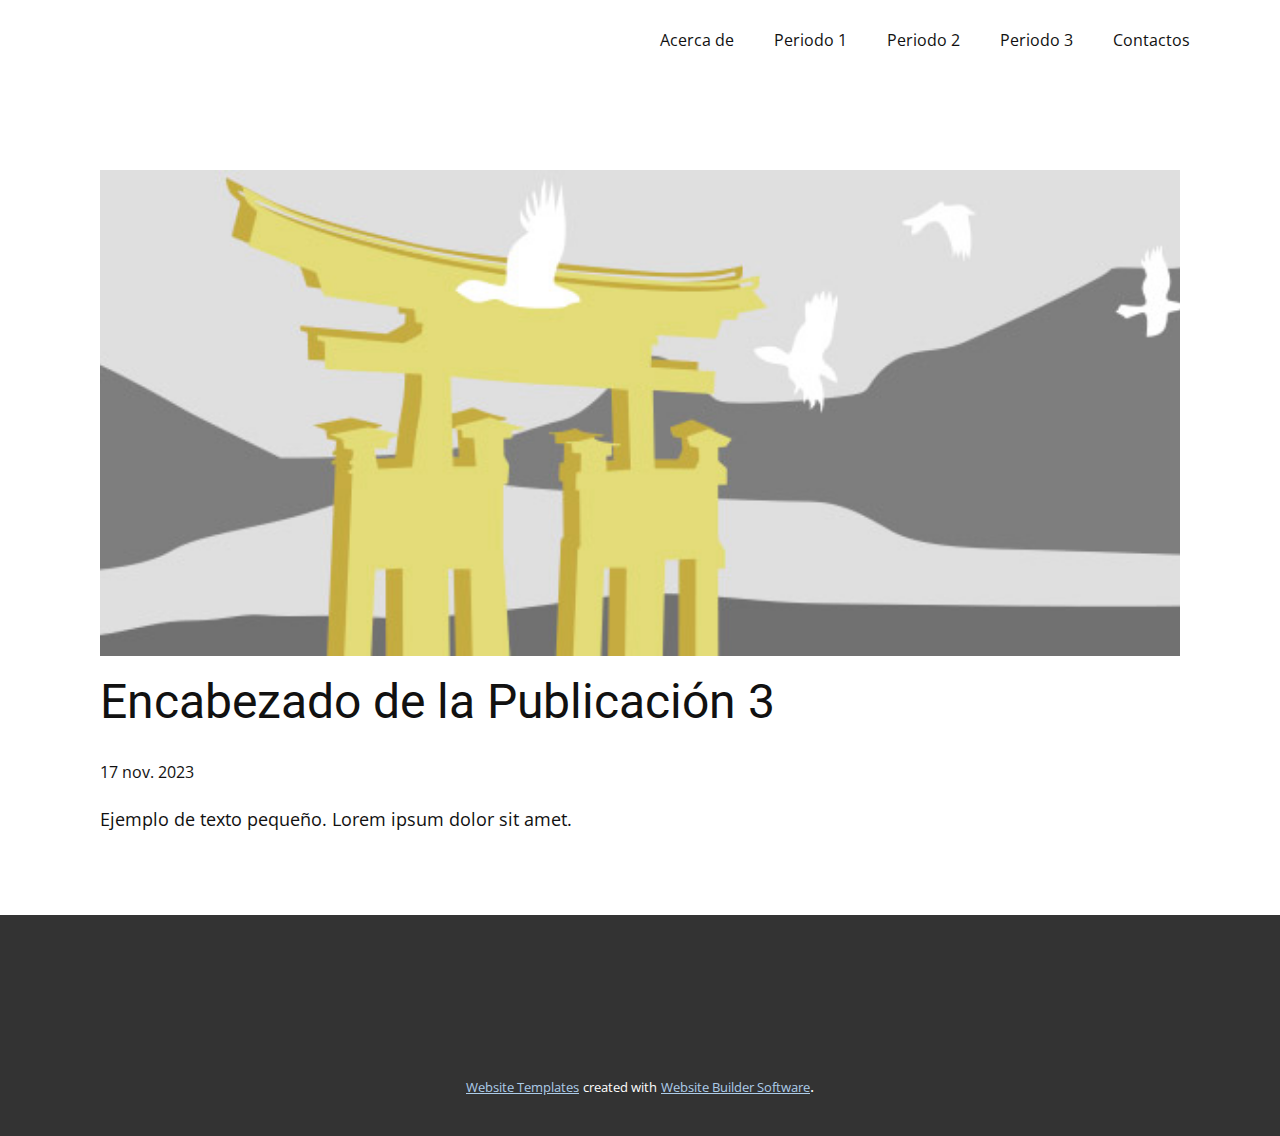
<file: parcial03/blog/enviar-2.html>
<!DOCTYPE html>
<html style="font-size: 16px;" lang="es"><head>
    <meta name="viewport" content="width=device-width, initial-scale=1.0">
    <meta charset="utf-8">
    <meta name="keywords" content="Encabezado de la Publicación 1">
    <meta name="description" content="">
    <title>Encabezado de la Publicación 3</title>
    <link rel="stylesheet" href="../nicepage.css" media="screen">
<link rel="stylesheet" href="../Post-Template.css" media="screen">
    <script class="u-script" type="text/javascript" src="../jquery.js" defer=""></script>
    <script class="u-script" type="text/javascript" src="../nicepage.js" defer=""></script>
    <meta name="generator" content="Nicepage 6.0.3, nicepage.com">
    <link id="u-theme-google-font" rel="stylesheet" href="https://fonts.googleapis.com/css?family=Roboto:100,100i,300,300i,400,400i,500,500i,700,700i,900,900i|Open+Sans:300,300i,400,400i,500,500i,600,600i,700,700i,800,800i">
    
    
    
    <script type="application/ld+json">{
		"@context": "http://schema.org",
		"@type": "Organization",
		"name": ""
}</script>
    <meta name="theme-color" content="#478ac9">
  <meta data-intl-tel-input-cdn-path="intlTelInput/"></head>
  <body data-path-to-root="./" data-include-products="false" class="u-body u-xl-mode" data-lang="es"><header class="u-clearfix u-header u-header" id="sec-e0c0"><div class="u-clearfix u-sheet u-sheet-1">
        <nav class="u-menu u-menu-one-level u-offcanvas u-menu-1">
          <div class="menu-collapse" style="font-size: 1rem; letter-spacing: 0px;">
            <a class="u-button-style u-custom-left-right-menu-spacing u-custom-padding-bottom u-custom-top-bottom-menu-spacing u-nav-link u-text-active-palette-1-base u-text-hover-palette-2-base" href="#">
              <svg class="u-svg-link" viewBox="0 0 24 24"><use xmlns:xlink="http://www.w3.org/1999/xlink" xlink:href="#menu-hamburger"></use></svg>
              <svg class="u-svg-content" version="1.1" id="menu-hamburger" viewBox="0 0 16 16" x="0px" y="0px" xmlns:xlink="http://www.w3.org/1999/xlink" xmlns="http://www.w3.org/2000/svg"><g><rect y="1" width="16" height="2"></rect><rect y="7" width="16" height="2"></rect><rect y="13" width="16" height="2"></rect>
</g></svg>
            </a>
          </div>
          <div class="u-custom-menu u-nav-container">
            <ul class="u-nav u-unstyled u-nav-1"><li class="u-nav-item"><a class="u-button-style u-nav-link u-text-active-palette-1-base u-text-hover-palette-2-base" href="../Página-1.html#sec-8261" style="padding: 10px 20px;">Acerca de</a>
</li><li class="u-nav-item"><a class="u-button-style u-nav-link u-text-active-palette-1-base u-text-hover-palette-2-base" href="../Página-1.html#sec-cc44" style="padding: 10px 20px;">Periodo 1</a>
</li><li class="u-nav-item"><a class="u-button-style u-nav-link u-text-active-palette-1-base u-text-hover-palette-2-base" href="../Página-1.html#sec-e362" style="padding: 10px 20px;">Periodo 2</a>
</li><li class="u-nav-item"><a class="u-button-style u-nav-link u-text-active-palette-1-base u-text-hover-palette-2-base" href="../Página-1.html#sec-6822" style="padding: 10px 20px;">Periodo 3</a>
</li><li class="u-nav-item"><a class="u-button-style u-nav-link u-text-active-palette-1-base u-text-hover-palette-2-base" href="../Página-1.html#sec-4aae" style="padding: 10px 20px;">Contactos</a>
</li></ul>
          </div>
          <div class="u-custom-menu u-nav-container-collapse">
            <div class="u-black u-container-style u-inner-container-layout u-opacity u-opacity-95 u-sidenav">
              <div class="u-inner-container-layout u-sidenav-overflow">
                <div class="u-menu-close"></div>
                <ul class="u-align-center u-nav u-popupmenu-items u-unstyled u-nav-2"><li class="u-nav-item"><a class="u-button-style u-nav-link" href="../Página-1.html#sec-8261">Acerca de</a>
</li><li class="u-nav-item"><a class="u-button-style u-nav-link" href="../Página-1.html#sec-cc44">Periodo 1</a>
</li><li class="u-nav-item"><a class="u-button-style u-nav-link" href="../Página-1.html#sec-e362">Periodo 2</a>
</li><li class="u-nav-item"><a class="u-button-style u-nav-link" href="../Página-1.html#sec-6822">Periodo 3</a>
</li><li class="u-nav-item"><a class="u-button-style u-nav-link" href="../Página-1.html#sec-4aae">Contactos</a>
</li></ul>
              </div>
            </div>
            <div class="u-black u-menu-overlay u-opacity u-opacity-70"></div>
          </div>
        </nav>
      </div></header>
    <section class="u-align-center u-clearfix u-section-1" id="sec-3af5">
      <div class="u-clearfix u-sheet u-valign-middle-md u-valign-middle-sm u-valign-middle-xs u-sheet-1"><!--post_details--><!--post_details_options_json--><!--{"source":""}--><!--/post_details_options_json--><!--blog_post-->
        <div class="u-container-style u-expanded-width u-post-details u-post-details-1">
          <div class="u-container-layout u-valign-middle u-container-layout-1"><!--blog_post_image-->
            <img alt="" class="u-blog-control u-expanded-width u-image u-image-default u-image-1" src="../images/8ad73f3c.jpeg"><!--/blog_post_image--><!--blog_post_header-->
            <h2 class="u-blog-control u-text u-text-1">Encabezado de la Publicación 3</h2><!--/blog_post_header--><!--blog_post_metadata-->
            <div class="u-blog-control u-metadata u-metadata-1"><!--blog_post_metadata_date-->
              <span class="u-meta-date u-meta-icon">17 nov. 2023</span><!--/blog_post_metadata_date--><!--blog_post_metadata_category-->
              <!--/blog_post_metadata_category--><!--blog_post_metadata_comments-->
              <!--/blog_post_metadata_comments-->
            </div><!--/blog_post_metadata--><!--blog_post_content-->
            <div class="u-align-justify u-blog-control u-post-content u-text u-text-2 fr-view">
  Ejemplo de texto pequeño. Lorem ipsum dolor sit amet.
  </div><!--/blog_post_content-->
          </div>
        </div><!--/blog_post--><!--/post_details-->
      </div>
    </section>
    
    
    
    <footer class="u-align-center u-clearfix u-footer u-grey-80 u-footer" id="sec-f2ee"><div class="u-clearfix u-sheet u-sheet-1"></div></footer>
    <section class="u-backlink u-clearfix u-grey-80">
      <a class="u-link" href="https://nicepage.com/website-templates" target="_blank">
        <span>Website Templates</span>
      </a>
      <p class="u-text">
        <span>created with</span>
      </p>
      <a class="u-link" href="" target="_blank">
        <span>Website Builder Software</span>
      </a>. 
    </section>
  
</body></html>
</file>
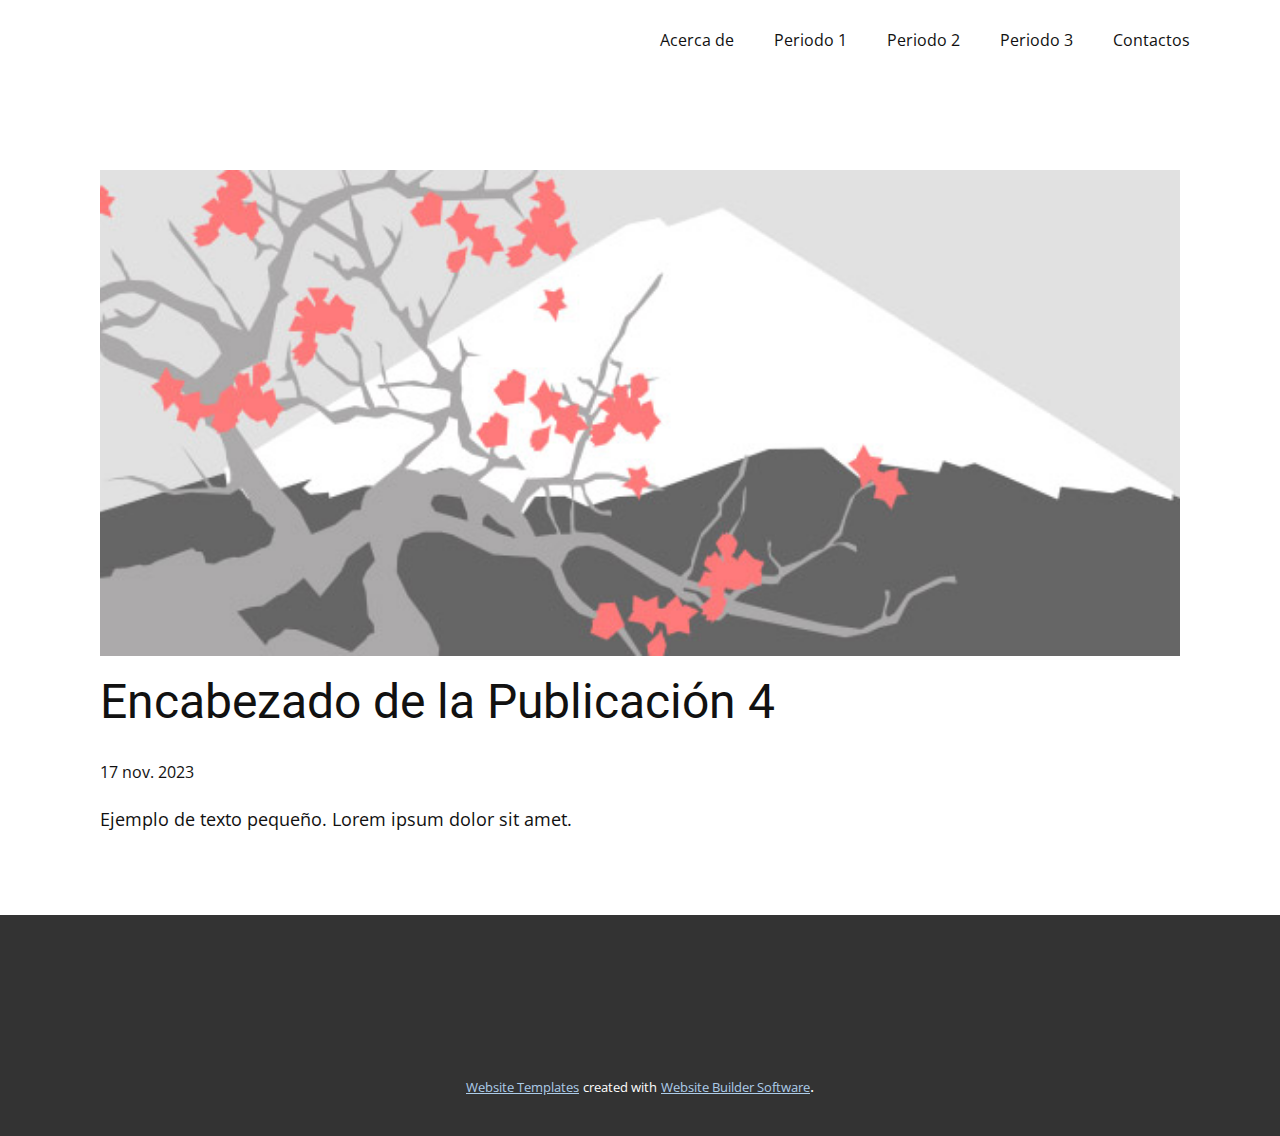
<file: parcial03/blog/enviar-3.html>
<!DOCTYPE html>
<html style="font-size: 16px;" lang="es"><head>
    <meta name="viewport" content="width=device-width, initial-scale=1.0">
    <meta charset="utf-8">
    <meta name="keywords" content="Encabezado de la Publicación 1">
    <meta name="description" content="">
    <title>Encabezado de la Publicación 4</title>
    <link rel="stylesheet" href="../nicepage.css" media="screen">
<link rel="stylesheet" href="../Post-Template.css" media="screen">
    <script class="u-script" type="text/javascript" src="../jquery.js" defer=""></script>
    <script class="u-script" type="text/javascript" src="../nicepage.js" defer=""></script>
    <meta name="generator" content="Nicepage 6.0.3, nicepage.com">
    <link id="u-theme-google-font" rel="stylesheet" href="https://fonts.googleapis.com/css?family=Roboto:100,100i,300,300i,400,400i,500,500i,700,700i,900,900i|Open+Sans:300,300i,400,400i,500,500i,600,600i,700,700i,800,800i">
    
    
    
    <script type="application/ld+json">{
		"@context": "http://schema.org",
		"@type": "Organization",
		"name": ""
}</script>
    <meta name="theme-color" content="#478ac9">
  <meta data-intl-tel-input-cdn-path="intlTelInput/"></head>
  <body data-path-to-root="./" data-include-products="false" class="u-body u-xl-mode" data-lang="es"><header class="u-clearfix u-header u-header" id="sec-e0c0"><div class="u-clearfix u-sheet u-sheet-1">
        <nav class="u-menu u-menu-one-level u-offcanvas u-menu-1">
          <div class="menu-collapse" style="font-size: 1rem; letter-spacing: 0px;">
            <a class="u-button-style u-custom-left-right-menu-spacing u-custom-padding-bottom u-custom-top-bottom-menu-spacing u-nav-link u-text-active-palette-1-base u-text-hover-palette-2-base" href="#">
              <svg class="u-svg-link" viewBox="0 0 24 24"><use xmlns:xlink="http://www.w3.org/1999/xlink" xlink:href="#menu-hamburger"></use></svg>
              <svg class="u-svg-content" version="1.1" id="menu-hamburger" viewBox="0 0 16 16" x="0px" y="0px" xmlns:xlink="http://www.w3.org/1999/xlink" xmlns="http://www.w3.org/2000/svg"><g><rect y="1" width="16" height="2"></rect><rect y="7" width="16" height="2"></rect><rect y="13" width="16" height="2"></rect>
</g></svg>
            </a>
          </div>
          <div class="u-custom-menu u-nav-container">
            <ul class="u-nav u-unstyled u-nav-1"><li class="u-nav-item"><a class="u-button-style u-nav-link u-text-active-palette-1-base u-text-hover-palette-2-base" href="../Página-1.html#sec-8261" style="padding: 10px 20px;">Acerca de</a>
</li><li class="u-nav-item"><a class="u-button-style u-nav-link u-text-active-palette-1-base u-text-hover-palette-2-base" href="../Página-1.html#sec-cc44" style="padding: 10px 20px;">Periodo 1</a>
</li><li class="u-nav-item"><a class="u-button-style u-nav-link u-text-active-palette-1-base u-text-hover-palette-2-base" href="../Página-1.html#sec-e362" style="padding: 10px 20px;">Periodo 2</a>
</li><li class="u-nav-item"><a class="u-button-style u-nav-link u-text-active-palette-1-base u-text-hover-palette-2-base" href="../Página-1.html#sec-6822" style="padding: 10px 20px;">Periodo 3</a>
</li><li class="u-nav-item"><a class="u-button-style u-nav-link u-text-active-palette-1-base u-text-hover-palette-2-base" href="../Página-1.html#sec-4aae" style="padding: 10px 20px;">Contactos</a>
</li></ul>
          </div>
          <div class="u-custom-menu u-nav-container-collapse">
            <div class="u-black u-container-style u-inner-container-layout u-opacity u-opacity-95 u-sidenav">
              <div class="u-inner-container-layout u-sidenav-overflow">
                <div class="u-menu-close"></div>
                <ul class="u-align-center u-nav u-popupmenu-items u-unstyled u-nav-2"><li class="u-nav-item"><a class="u-button-style u-nav-link" href="../Página-1.html#sec-8261">Acerca de</a>
</li><li class="u-nav-item"><a class="u-button-style u-nav-link" href="../Página-1.html#sec-cc44">Periodo 1</a>
</li><li class="u-nav-item"><a class="u-button-style u-nav-link" href="../Página-1.html#sec-e362">Periodo 2</a>
</li><li class="u-nav-item"><a class="u-button-style u-nav-link" href="../Página-1.html#sec-6822">Periodo 3</a>
</li><li class="u-nav-item"><a class="u-button-style u-nav-link" href="../Página-1.html#sec-4aae">Contactos</a>
</li></ul>
              </div>
            </div>
            <div class="u-black u-menu-overlay u-opacity u-opacity-70"></div>
          </div>
        </nav>
      </div></header>
    <section class="u-align-center u-clearfix u-section-1" id="sec-3af5">
      <div class="u-clearfix u-sheet u-valign-middle-md u-valign-middle-sm u-valign-middle-xs u-sheet-1"><!--post_details--><!--post_details_options_json--><!--{"source":""}--><!--/post_details_options_json--><!--blog_post-->
        <div class="u-container-style u-expanded-width u-post-details u-post-details-1">
          <div class="u-container-layout u-valign-middle u-container-layout-1"><!--blog_post_image-->
            <img alt="" class="u-blog-control u-expanded-width u-image u-image-default u-image-1" src="../images/0fd3416c.jpeg"><!--/blog_post_image--><!--blog_post_header-->
            <h2 class="u-blog-control u-text u-text-1">Encabezado de la Publicación 4</h2><!--/blog_post_header--><!--blog_post_metadata-->
            <div class="u-blog-control u-metadata u-metadata-1"><!--blog_post_metadata_date-->
              <span class="u-meta-date u-meta-icon">17 nov. 2023</span><!--/blog_post_metadata_date--><!--blog_post_metadata_category-->
              <!--/blog_post_metadata_category--><!--blog_post_metadata_comments-->
              <!--/blog_post_metadata_comments-->
            </div><!--/blog_post_metadata--><!--blog_post_content-->
            <div class="u-align-justify u-blog-control u-post-content u-text u-text-2 fr-view">
  Ejemplo de texto pequeño. Lorem ipsum dolor sit amet.
  </div><!--/blog_post_content-->
          </div>
        </div><!--/blog_post--><!--/post_details-->
      </div>
    </section>
    
    
    
    <footer class="u-align-center u-clearfix u-footer u-grey-80 u-footer" id="sec-f2ee"><div class="u-clearfix u-sheet u-sheet-1"></div></footer>
    <section class="u-backlink u-clearfix u-grey-80">
      <a class="u-link" href="https://nicepage.com/website-templates" target="_blank">
        <span>Website Templates</span>
      </a>
      <p class="u-text">
        <span>created with</span>
      </p>
      <a class="u-link" href="" target="_blank">
        <span>Website Builder Software</span>
      </a>. 
    </section>
  
</body></html>
</file>
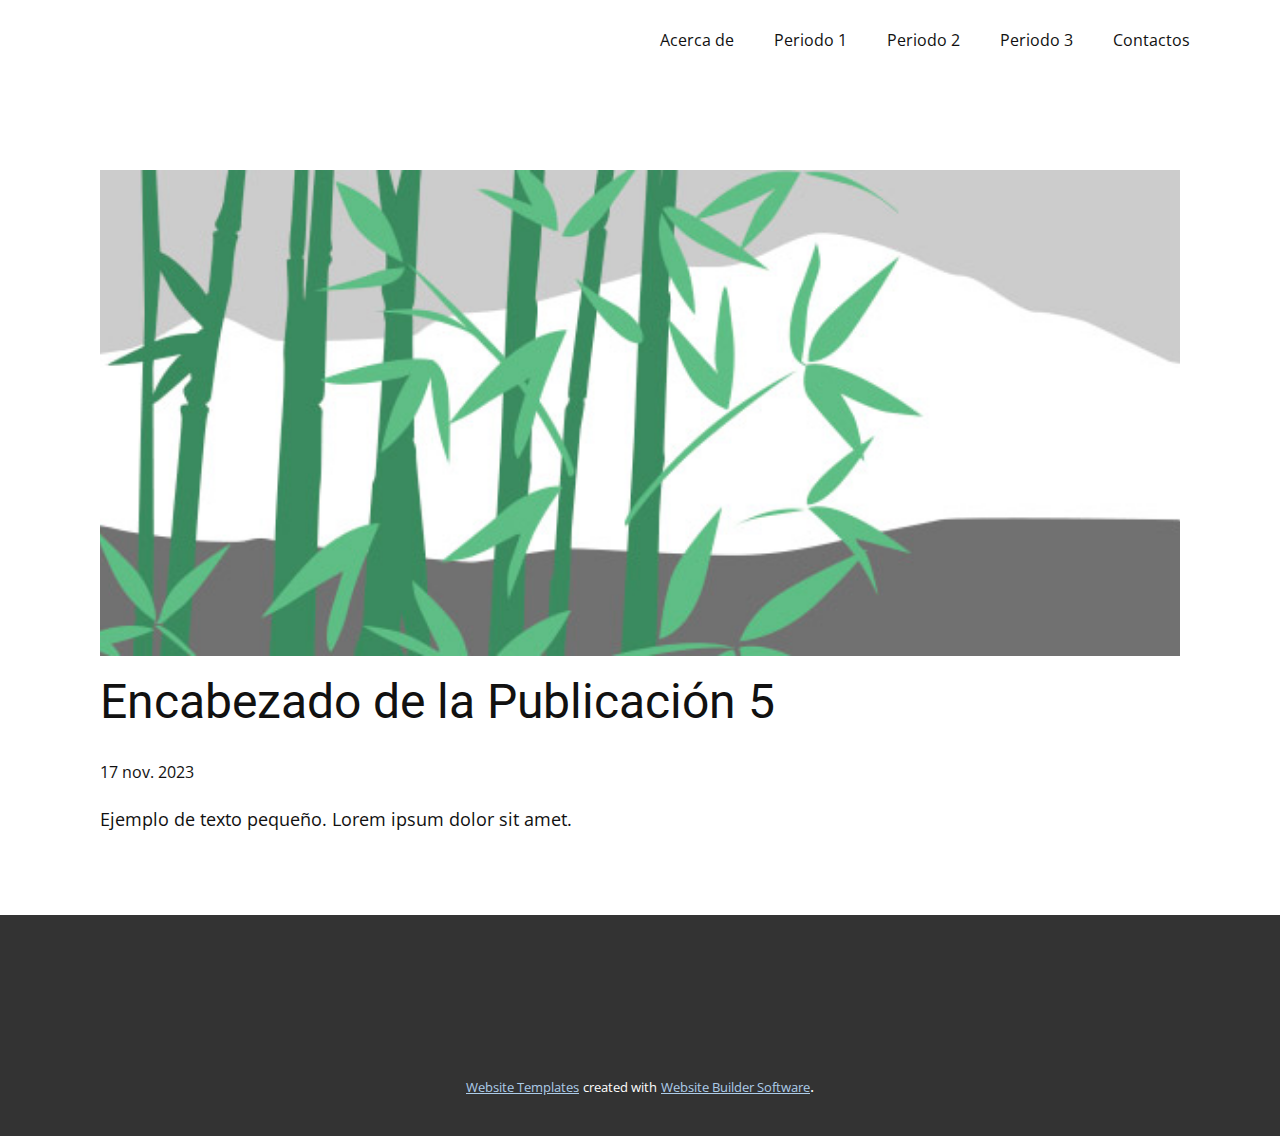
<file: parcial03/blog/enviar-4.html>
<!DOCTYPE html>
<html style="font-size: 16px;" lang="es"><head>
    <meta name="viewport" content="width=device-width, initial-scale=1.0">
    <meta charset="utf-8">
    <meta name="keywords" content="Encabezado de la Publicación 1">
    <meta name="description" content="">
    <title>Encabezado de la Publicación 5</title>
    <link rel="stylesheet" href="../nicepage.css" media="screen">
<link rel="stylesheet" href="../Post-Template.css" media="screen">
    <script class="u-script" type="text/javascript" src="../jquery.js" defer=""></script>
    <script class="u-script" type="text/javascript" src="../nicepage.js" defer=""></script>
    <meta name="generator" content="Nicepage 6.0.3, nicepage.com">
    <link id="u-theme-google-font" rel="stylesheet" href="https://fonts.googleapis.com/css?family=Roboto:100,100i,300,300i,400,400i,500,500i,700,700i,900,900i|Open+Sans:300,300i,400,400i,500,500i,600,600i,700,700i,800,800i">
    
    
    
    <script type="application/ld+json">{
		"@context": "http://schema.org",
		"@type": "Organization",
		"name": ""
}</script>
    <meta name="theme-color" content="#478ac9">
  <meta data-intl-tel-input-cdn-path="intlTelInput/"></head>
  <body data-path-to-root="./" data-include-products="false" class="u-body u-xl-mode" data-lang="es"><header class="u-clearfix u-header u-header" id="sec-e0c0"><div class="u-clearfix u-sheet u-sheet-1">
        <nav class="u-menu u-menu-one-level u-offcanvas u-menu-1">
          <div class="menu-collapse" style="font-size: 1rem; letter-spacing: 0px;">
            <a class="u-button-style u-custom-left-right-menu-spacing u-custom-padding-bottom u-custom-top-bottom-menu-spacing u-nav-link u-text-active-palette-1-base u-text-hover-palette-2-base" href="#">
              <svg class="u-svg-link" viewBox="0 0 24 24"><use xmlns:xlink="http://www.w3.org/1999/xlink" xlink:href="#menu-hamburger"></use></svg>
              <svg class="u-svg-content" version="1.1" id="menu-hamburger" viewBox="0 0 16 16" x="0px" y="0px" xmlns:xlink="http://www.w3.org/1999/xlink" xmlns="http://www.w3.org/2000/svg"><g><rect y="1" width="16" height="2"></rect><rect y="7" width="16" height="2"></rect><rect y="13" width="16" height="2"></rect>
</g></svg>
            </a>
          </div>
          <div class="u-custom-menu u-nav-container">
            <ul class="u-nav u-unstyled u-nav-1"><li class="u-nav-item"><a class="u-button-style u-nav-link u-text-active-palette-1-base u-text-hover-palette-2-base" href="../Página-1.html#sec-8261" style="padding: 10px 20px;">Acerca de</a>
</li><li class="u-nav-item"><a class="u-button-style u-nav-link u-text-active-palette-1-base u-text-hover-palette-2-base" href="../Página-1.html#sec-cc44" style="padding: 10px 20px;">Periodo 1</a>
</li><li class="u-nav-item"><a class="u-button-style u-nav-link u-text-active-palette-1-base u-text-hover-palette-2-base" href="../Página-1.html#sec-e362" style="padding: 10px 20px;">Periodo 2</a>
</li><li class="u-nav-item"><a class="u-button-style u-nav-link u-text-active-palette-1-base u-text-hover-palette-2-base" href="../Página-1.html#sec-6822" style="padding: 10px 20px;">Periodo 3</a>
</li><li class="u-nav-item"><a class="u-button-style u-nav-link u-text-active-palette-1-base u-text-hover-palette-2-base" href="../Página-1.html#sec-4aae" style="padding: 10px 20px;">Contactos</a>
</li></ul>
          </div>
          <div class="u-custom-menu u-nav-container-collapse">
            <div class="u-black u-container-style u-inner-container-layout u-opacity u-opacity-95 u-sidenav">
              <div class="u-inner-container-layout u-sidenav-overflow">
                <div class="u-menu-close"></div>
                <ul class="u-align-center u-nav u-popupmenu-items u-unstyled u-nav-2"><li class="u-nav-item"><a class="u-button-style u-nav-link" href="../Página-1.html#sec-8261">Acerca de</a>
</li><li class="u-nav-item"><a class="u-button-style u-nav-link" href="../Página-1.html#sec-cc44">Periodo 1</a>
</li><li class="u-nav-item"><a class="u-button-style u-nav-link" href="../Página-1.html#sec-e362">Periodo 2</a>
</li><li class="u-nav-item"><a class="u-button-style u-nav-link" href="../Página-1.html#sec-6822">Periodo 3</a>
</li><li class="u-nav-item"><a class="u-button-style u-nav-link" href="../Página-1.html#sec-4aae">Contactos</a>
</li></ul>
              </div>
            </div>
            <div class="u-black u-menu-overlay u-opacity u-opacity-70"></div>
          </div>
        </nav>
      </div></header>
    <section class="u-align-center u-clearfix u-section-1" id="sec-3af5">
      <div class="u-clearfix u-sheet u-valign-middle-md u-valign-middle-sm u-valign-middle-xs u-sheet-1"><!--post_details--><!--post_details_options_json--><!--{"source":""}--><!--/post_details_options_json--><!--blog_post-->
        <div class="u-container-style u-expanded-width u-post-details u-post-details-1">
          <div class="u-container-layout u-valign-middle u-container-layout-1"><!--blog_post_image-->
            <img alt="" class="u-blog-control u-expanded-width u-image u-image-default u-image-1" src="../images/68f64b9d.jpeg"><!--/blog_post_image--><!--blog_post_header-->
            <h2 class="u-blog-control u-text u-text-1">Encabezado de la Publicación 5</h2><!--/blog_post_header--><!--blog_post_metadata-->
            <div class="u-blog-control u-metadata u-metadata-1"><!--blog_post_metadata_date-->
              <span class="u-meta-date u-meta-icon">17 nov. 2023</span><!--/blog_post_metadata_date--><!--blog_post_metadata_category-->
              <!--/blog_post_metadata_category--><!--blog_post_metadata_comments-->
              <!--/blog_post_metadata_comments-->
            </div><!--/blog_post_metadata--><!--blog_post_content-->
            <div class="u-align-justify u-blog-control u-post-content u-text u-text-2 fr-view">
  Ejemplo de texto pequeño. Lorem ipsum dolor sit amet.
  </div><!--/blog_post_content-->
          </div>
        </div><!--/blog_post--><!--/post_details-->
      </div>
    </section>
    
    
    
    <footer class="u-align-center u-clearfix u-footer u-grey-80 u-footer" id="sec-f2ee"><div class="u-clearfix u-sheet u-sheet-1"></div></footer>
    <section class="u-backlink u-clearfix u-grey-80">
      <a class="u-link" href="https://nicepage.com/website-templates" target="_blank">
        <span>Website Templates</span>
      </a>
      <p class="u-text">
        <span>created with</span>
      </p>
      <a class="u-link" href="" target="_blank">
        <span>Website Builder Software</span>
      </a>. 
    </section>
  
</body></html>
</file>
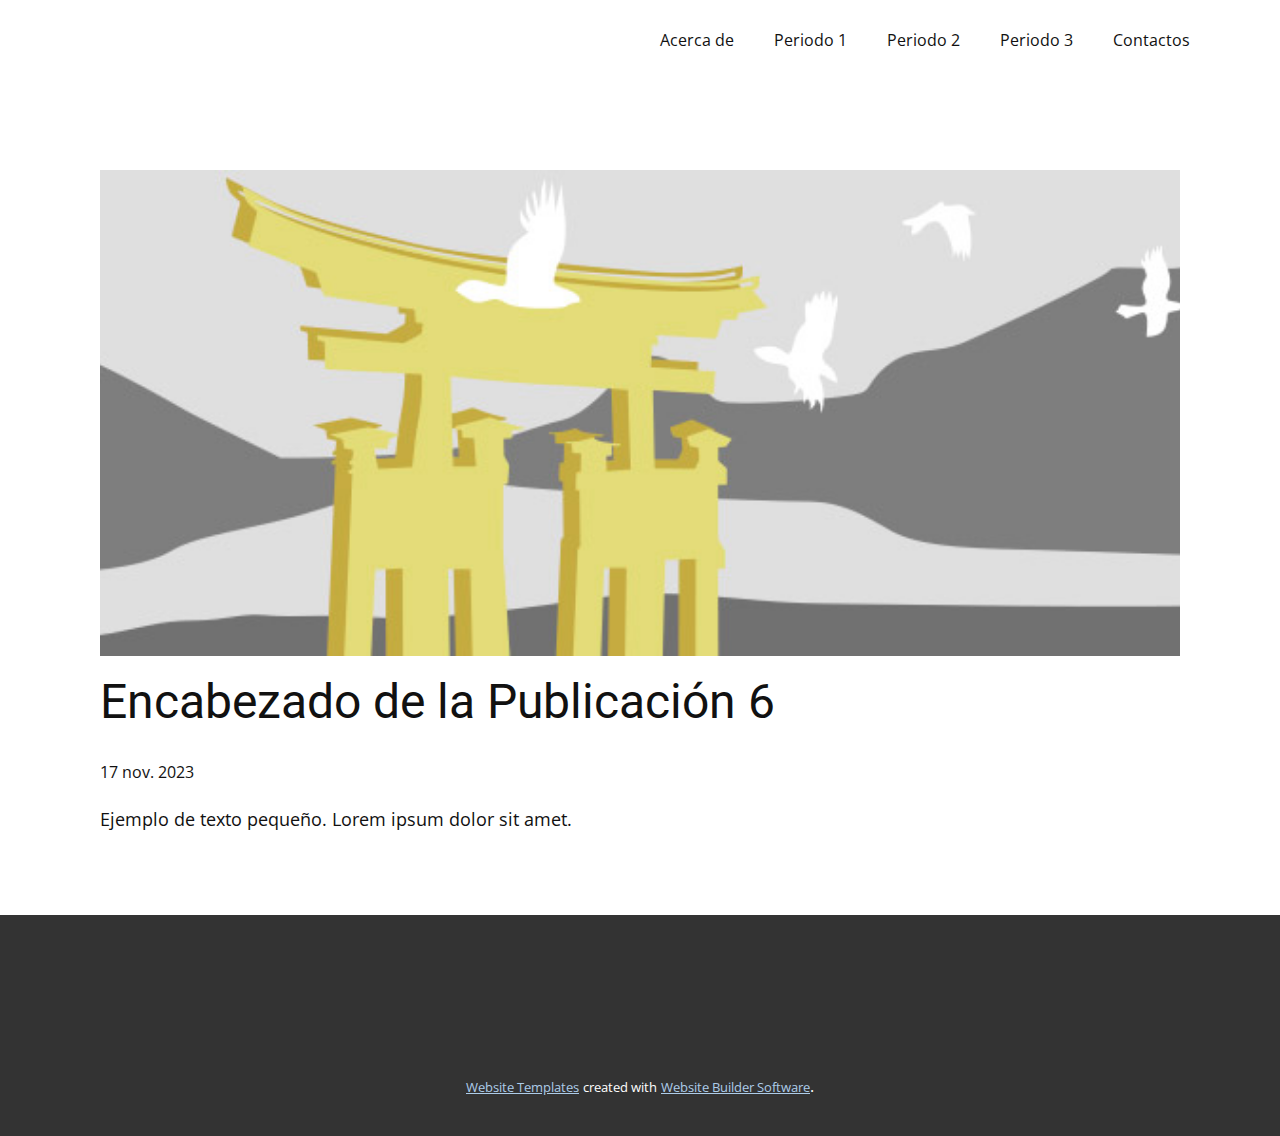
<file: parcial03/blog/enviar-5.html>
<!DOCTYPE html>
<html style="font-size: 16px;" lang="es"><head>
    <meta name="viewport" content="width=device-width, initial-scale=1.0">
    <meta charset="utf-8">
    <meta name="keywords" content="Encabezado de la Publicación 1">
    <meta name="description" content="">
    <title>Encabezado de la Publicación 6</title>
    <link rel="stylesheet" href="../nicepage.css" media="screen">
<link rel="stylesheet" href="../Post-Template.css" media="screen">
    <script class="u-script" type="text/javascript" src="../jquery.js" defer=""></script>
    <script class="u-script" type="text/javascript" src="../nicepage.js" defer=""></script>
    <meta name="generator" content="Nicepage 6.0.3, nicepage.com">
    <link id="u-theme-google-font" rel="stylesheet" href="https://fonts.googleapis.com/css?family=Roboto:100,100i,300,300i,400,400i,500,500i,700,700i,900,900i|Open+Sans:300,300i,400,400i,500,500i,600,600i,700,700i,800,800i">
    
    
    
    <script type="application/ld+json">{
		"@context": "http://schema.org",
		"@type": "Organization",
		"name": ""
}</script>
    <meta name="theme-color" content="#478ac9">
  <meta data-intl-tel-input-cdn-path="intlTelInput/"></head>
  <body data-path-to-root="./" data-include-products="false" class="u-body u-xl-mode" data-lang="es"><header class="u-clearfix u-header u-header" id="sec-e0c0"><div class="u-clearfix u-sheet u-sheet-1">
        <nav class="u-menu u-menu-one-level u-offcanvas u-menu-1">
          <div class="menu-collapse" style="font-size: 1rem; letter-spacing: 0px;">
            <a class="u-button-style u-custom-left-right-menu-spacing u-custom-padding-bottom u-custom-top-bottom-menu-spacing u-nav-link u-text-active-palette-1-base u-text-hover-palette-2-base" href="#">
              <svg class="u-svg-link" viewBox="0 0 24 24"><use xmlns:xlink="http://www.w3.org/1999/xlink" xlink:href="#menu-hamburger"></use></svg>
              <svg class="u-svg-content" version="1.1" id="menu-hamburger" viewBox="0 0 16 16" x="0px" y="0px" xmlns:xlink="http://www.w3.org/1999/xlink" xmlns="http://www.w3.org/2000/svg"><g><rect y="1" width="16" height="2"></rect><rect y="7" width="16" height="2"></rect><rect y="13" width="16" height="2"></rect>
</g></svg>
            </a>
          </div>
          <div class="u-custom-menu u-nav-container">
            <ul class="u-nav u-unstyled u-nav-1"><li class="u-nav-item"><a class="u-button-style u-nav-link u-text-active-palette-1-base u-text-hover-palette-2-base" href="../Página-1.html#sec-8261" style="padding: 10px 20px;">Acerca de</a>
</li><li class="u-nav-item"><a class="u-button-style u-nav-link u-text-active-palette-1-base u-text-hover-palette-2-base" href="../Página-1.html#sec-cc44" style="padding: 10px 20px;">Periodo 1</a>
</li><li class="u-nav-item"><a class="u-button-style u-nav-link u-text-active-palette-1-base u-text-hover-palette-2-base" href="../Página-1.html#sec-e362" style="padding: 10px 20px;">Periodo 2</a>
</li><li class="u-nav-item"><a class="u-button-style u-nav-link u-text-active-palette-1-base u-text-hover-palette-2-base" href="../Página-1.html#sec-6822" style="padding: 10px 20px;">Periodo 3</a>
</li><li class="u-nav-item"><a class="u-button-style u-nav-link u-text-active-palette-1-base u-text-hover-palette-2-base" href="../Página-1.html#sec-4aae" style="padding: 10px 20px;">Contactos</a>
</li></ul>
          </div>
          <div class="u-custom-menu u-nav-container-collapse">
            <div class="u-black u-container-style u-inner-container-layout u-opacity u-opacity-95 u-sidenav">
              <div class="u-inner-container-layout u-sidenav-overflow">
                <div class="u-menu-close"></div>
                <ul class="u-align-center u-nav u-popupmenu-items u-unstyled u-nav-2"><li class="u-nav-item"><a class="u-button-style u-nav-link" href="../Página-1.html#sec-8261">Acerca de</a>
</li><li class="u-nav-item"><a class="u-button-style u-nav-link" href="../Página-1.html#sec-cc44">Periodo 1</a>
</li><li class="u-nav-item"><a class="u-button-style u-nav-link" href="../Página-1.html#sec-e362">Periodo 2</a>
</li><li class="u-nav-item"><a class="u-button-style u-nav-link" href="../Página-1.html#sec-6822">Periodo 3</a>
</li><li class="u-nav-item"><a class="u-button-style u-nav-link" href="../Página-1.html#sec-4aae">Contactos</a>
</li></ul>
              </div>
            </div>
            <div class="u-black u-menu-overlay u-opacity u-opacity-70"></div>
          </div>
        </nav>
      </div></header>
    <section class="u-align-center u-clearfix u-section-1" id="sec-3af5">
      <div class="u-clearfix u-sheet u-valign-middle-md u-valign-middle-sm u-valign-middle-xs u-sheet-1"><!--post_details--><!--post_details_options_json--><!--{"source":""}--><!--/post_details_options_json--><!--blog_post-->
        <div class="u-container-style u-expanded-width u-post-details u-post-details-1">
          <div class="u-container-layout u-valign-middle u-container-layout-1"><!--blog_post_image-->
            <img alt="" class="u-blog-control u-expanded-width u-image u-image-default u-image-1" src="../images/8ad73f3c.jpeg"><!--/blog_post_image--><!--blog_post_header-->
            <h2 class="u-blog-control u-text u-text-1">Encabezado de la Publicación 6</h2><!--/blog_post_header--><!--blog_post_metadata-->
            <div class="u-blog-control u-metadata u-metadata-1"><!--blog_post_metadata_date-->
              <span class="u-meta-date u-meta-icon">17 nov. 2023</span><!--/blog_post_metadata_date--><!--blog_post_metadata_category-->
              <!--/blog_post_metadata_category--><!--blog_post_metadata_comments-->
              <!--/blog_post_metadata_comments-->
            </div><!--/blog_post_metadata--><!--blog_post_content-->
            <div class="u-align-justify u-blog-control u-post-content u-text u-text-2 fr-view">
  Ejemplo de texto pequeño. Lorem ipsum dolor sit amet.
  </div><!--/blog_post_content-->
          </div>
        </div><!--/blog_post--><!--/post_details-->
      </div>
    </section>
    
    
    
    <footer class="u-align-center u-clearfix u-footer u-grey-80 u-footer" id="sec-f2ee"><div class="u-clearfix u-sheet u-sheet-1"></div></footer>
    <section class="u-backlink u-clearfix u-grey-80">
      <a class="u-link" href="https://nicepage.com/website-templates" target="_blank">
        <span>Website Templates</span>
      </a>
      <p class="u-text">
        <span>created with</span>
      </p>
      <a class="u-link" href="" target="_blank">
        <span>Website Builder Software</span>
      </a>. 
    </section>
  
</body></html>
</file>
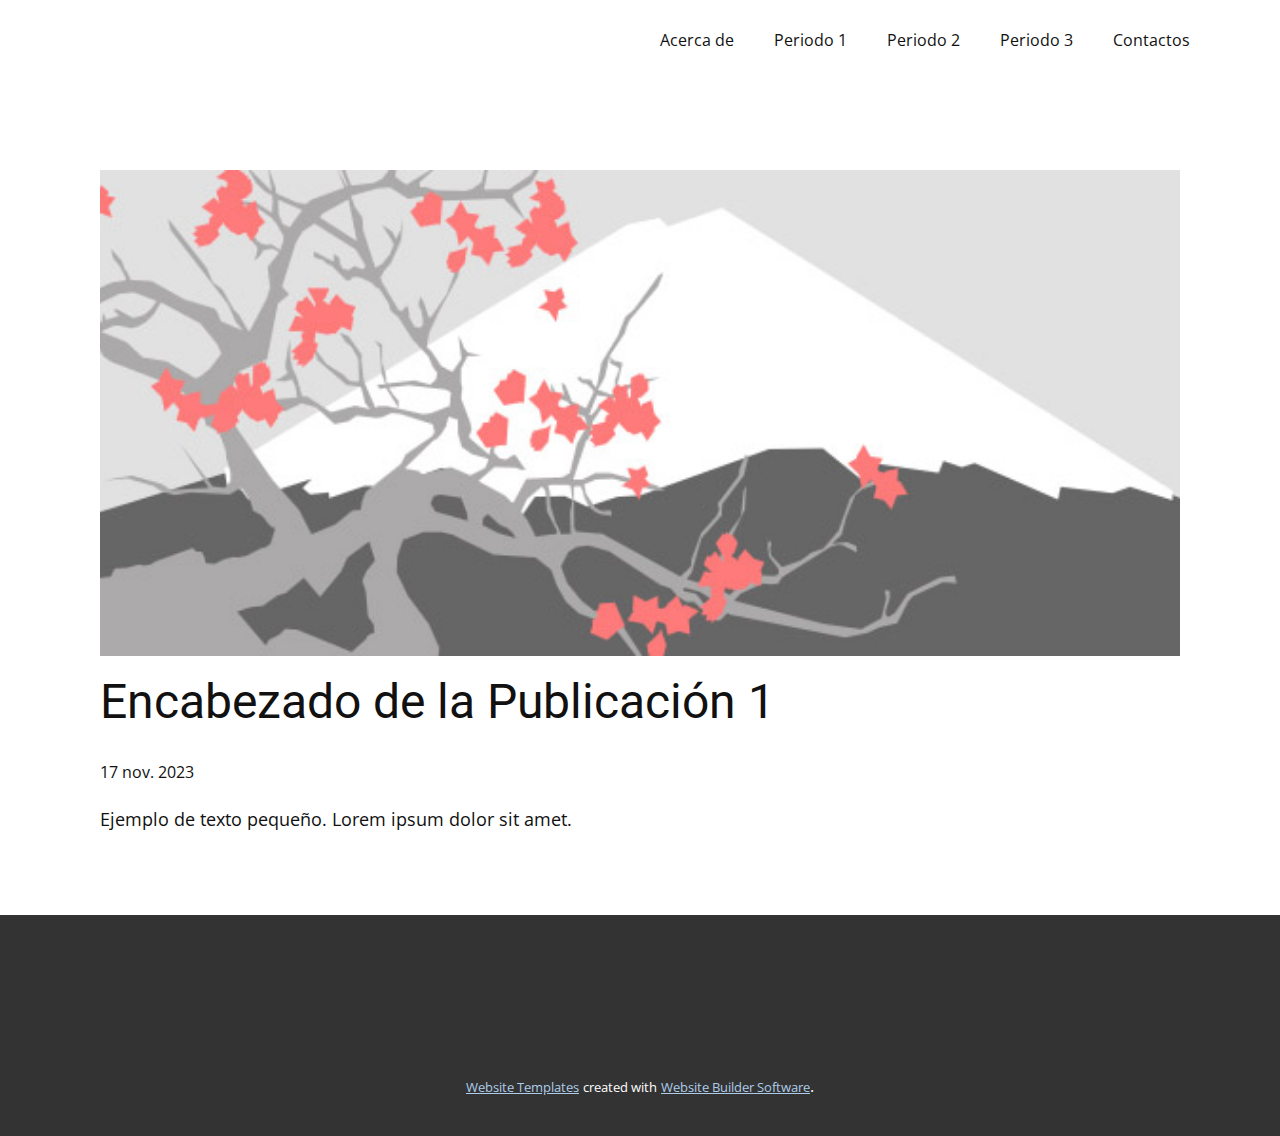
<file: parcial03/blog/enviar.html>
<!DOCTYPE html>
<html style="font-size: 16px;" lang="es"><head>
    <meta name="viewport" content="width=device-width, initial-scale=1.0">
    <meta charset="utf-8">
    <meta name="keywords" content="Encabezado de la Publicación 1">
    <meta name="description" content="">
    <title>Encabezado de la Publicación 1</title>
    <link rel="stylesheet" href="../nicepage.css" media="screen">
<link rel="stylesheet" href="../Post-Template.css" media="screen">
    <script class="u-script" type="text/javascript" src="../jquery.js" defer=""></script>
    <script class="u-script" type="text/javascript" src="../nicepage.js" defer=""></script>
    <meta name="generator" content="Nicepage 6.0.3, nicepage.com">
    <link id="u-theme-google-font" rel="stylesheet" href="https://fonts.googleapis.com/css?family=Roboto:100,100i,300,300i,400,400i,500,500i,700,700i,900,900i|Open+Sans:300,300i,400,400i,500,500i,600,600i,700,700i,800,800i">
    
    
    
    <script type="application/ld+json">{
		"@context": "http://schema.org",
		"@type": "Organization",
		"name": ""
}</script>
    <meta name="theme-color" content="#478ac9">
  <meta data-intl-tel-input-cdn-path="intlTelInput/"></head>
  <body data-path-to-root="./" data-include-products="false" class="u-body u-xl-mode" data-lang="es"><header class="u-clearfix u-header u-header" id="sec-e0c0"><div class="u-clearfix u-sheet u-sheet-1">
        <nav class="u-menu u-menu-one-level u-offcanvas u-menu-1">
          <div class="menu-collapse" style="font-size: 1rem; letter-spacing: 0px;">
            <a class="u-button-style u-custom-left-right-menu-spacing u-custom-padding-bottom u-custom-top-bottom-menu-spacing u-nav-link u-text-active-palette-1-base u-text-hover-palette-2-base" href="#">
              <svg class="u-svg-link" viewBox="0 0 24 24"><use xmlns:xlink="http://www.w3.org/1999/xlink" xlink:href="#menu-hamburger"></use></svg>
              <svg class="u-svg-content" version="1.1" id="menu-hamburger" viewBox="0 0 16 16" x="0px" y="0px" xmlns:xlink="http://www.w3.org/1999/xlink" xmlns="http://www.w3.org/2000/svg"><g><rect y="1" width="16" height="2"></rect><rect y="7" width="16" height="2"></rect><rect y="13" width="16" height="2"></rect>
</g></svg>
            </a>
          </div>
          <div class="u-custom-menu u-nav-container">
            <ul class="u-nav u-unstyled u-nav-1"><li class="u-nav-item"><a class="u-button-style u-nav-link u-text-active-palette-1-base u-text-hover-palette-2-base" href="../Página-1.html#sec-8261" style="padding: 10px 20px;">Acerca de</a>
</li><li class="u-nav-item"><a class="u-button-style u-nav-link u-text-active-palette-1-base u-text-hover-palette-2-base" href="../Página-1.html#sec-cc44" style="padding: 10px 20px;">Periodo 1</a>
</li><li class="u-nav-item"><a class="u-button-style u-nav-link u-text-active-palette-1-base u-text-hover-palette-2-base" href="../Página-1.html#sec-e362" style="padding: 10px 20px;">Periodo 2</a>
</li><li class="u-nav-item"><a class="u-button-style u-nav-link u-text-active-palette-1-base u-text-hover-palette-2-base" href="../Página-1.html#sec-6822" style="padding: 10px 20px;">Periodo 3</a>
</li><li class="u-nav-item"><a class="u-button-style u-nav-link u-text-active-palette-1-base u-text-hover-palette-2-base" href="../Página-1.html#sec-4aae" style="padding: 10px 20px;">Contactos</a>
</li></ul>
          </div>
          <div class="u-custom-menu u-nav-container-collapse">
            <div class="u-black u-container-style u-inner-container-layout u-opacity u-opacity-95 u-sidenav">
              <div class="u-inner-container-layout u-sidenav-overflow">
                <div class="u-menu-close"></div>
                <ul class="u-align-center u-nav u-popupmenu-items u-unstyled u-nav-2"><li class="u-nav-item"><a class="u-button-style u-nav-link" href="../Página-1.html#sec-8261">Acerca de</a>
</li><li class="u-nav-item"><a class="u-button-style u-nav-link" href="../Página-1.html#sec-cc44">Periodo 1</a>
</li><li class="u-nav-item"><a class="u-button-style u-nav-link" href="../Página-1.html#sec-e362">Periodo 2</a>
</li><li class="u-nav-item"><a class="u-button-style u-nav-link" href="../Página-1.html#sec-6822">Periodo 3</a>
</li><li class="u-nav-item"><a class="u-button-style u-nav-link" href="../Página-1.html#sec-4aae">Contactos</a>
</li></ul>
              </div>
            </div>
            <div class="u-black u-menu-overlay u-opacity u-opacity-70"></div>
          </div>
        </nav>
      </div></header>
    <section class="u-align-center u-clearfix u-section-1" id="sec-3af5">
      <div class="u-clearfix u-sheet u-valign-middle-md u-valign-middle-sm u-valign-middle-xs u-sheet-1"><!--post_details--><!--post_details_options_json--><!--{"source":""}--><!--/post_details_options_json--><!--blog_post-->
        <div class="u-container-style u-expanded-width u-post-details u-post-details-1">
          <div class="u-container-layout u-valign-middle u-container-layout-1"><!--blog_post_image-->
            <img alt="" class="u-blog-control u-expanded-width u-image u-image-default u-image-1" src="../images/0fd3416c.jpeg"><!--/blog_post_image--><!--blog_post_header-->
            <h2 class="u-blog-control u-text u-text-1">Encabezado de la Publicación 1</h2><!--/blog_post_header--><!--blog_post_metadata-->
            <div class="u-blog-control u-metadata u-metadata-1"><!--blog_post_metadata_date-->
              <span class="u-meta-date u-meta-icon">17 nov. 2023</span><!--/blog_post_metadata_date--><!--blog_post_metadata_category-->
              <!--/blog_post_metadata_category--><!--blog_post_metadata_comments-->
              <!--/blog_post_metadata_comments-->
            </div><!--/blog_post_metadata--><!--blog_post_content-->
            <div class="u-align-justify u-blog-control u-post-content u-text u-text-2 fr-view">
  Ejemplo de texto pequeño. Lorem ipsum dolor sit amet.
  </div><!--/blog_post_content-->
          </div>
        </div><!--/blog_post--><!--/post_details-->
      </div>
    </section>
    
    
    
    <footer class="u-align-center u-clearfix u-footer u-grey-80 u-footer" id="sec-f2ee"><div class="u-clearfix u-sheet u-sheet-1"></div></footer>
    <section class="u-backlink u-clearfix u-grey-80">
      <a class="u-link" href="https://nicepage.com/website-templates" target="_blank">
        <span>Website Templates</span>
      </a>
      <p class="u-text">
        <span>created with</span>
      </p>
      <a class="u-link" href="" target="_blank">
        <span>Website Builder Software</span>
      </a>. 
    </section>
  
</body></html>
</file>
